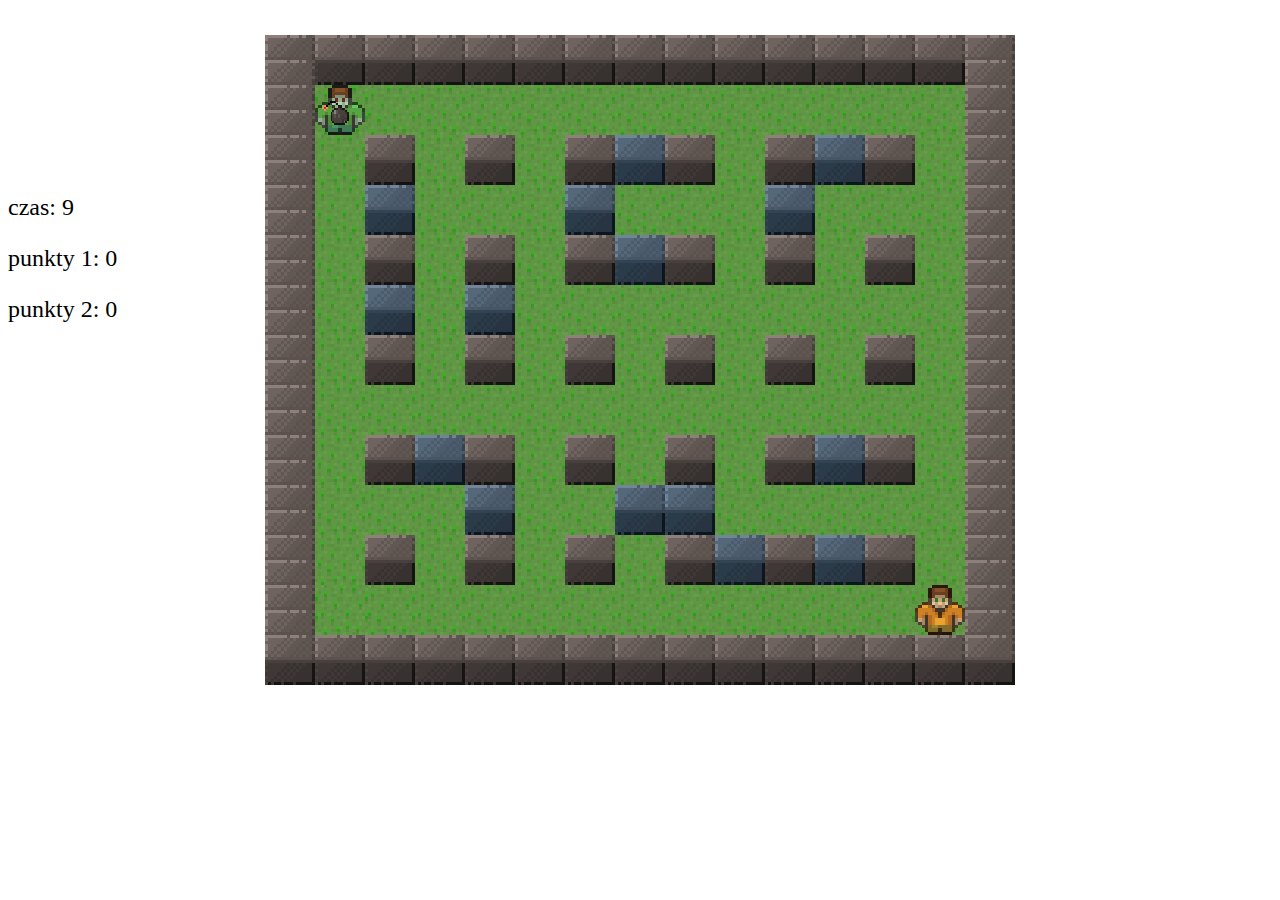
<file: index.html>
<!DOCTYPE html>
<html>
  <head>
  <meta charset="utf-8">
  	<title>DUNGEON CRAWLER</title>
  </head>

  <body><div id="asety">
  <img src="wall.png" id="sciana">
<img src="plansza3.png" id="plansza">
<img src="up.png" id="up">
<img src="down.png" id="down">
<img src="left.png" id="left">
<img src="right.png" id="right">
<img src="up2.png" id="up2">
<img src="down2.png" id="down2">
<img src="left2.png" id="left2">
<img src="right2.png" id="right2">
<img src="bomb1.png" id="bomb1">
<img src="bomb2.png" id="bomb2">
<img src="bomb3.png" id="bomb3">
  </div>
 <p id="dev1"> </p>
 <p id="dev2"> </p>
  <p id="dev3"> </p>
 <p id="dev4"> </p>
 <p id="dev5"> </p>
 <div id="punkty">
 <p id="wynik">czas: 0</p>
 <p id="wynik2">punkty 1: 0</p>
 <p id="wynik3">punkty 2: 0</p>
 </div>
    <canvas id="pole" width="750px" height="650"></canvas>
	
	<div id="kolorki" class="twoj_stary">
	<input type="radio"  name="kolor"> Red <br>
	<input type="radio"  name="kolor"> Green<br>
	<input type="radio"  name="kolor"> Blue<br>
	<input type="radio"  name="kolor"> White<br>
	<input type="radio"  name="kolor"> losowe<br>
	</div>
	<div class="twoj_stary" id="guziory">
	


	
	
</div>
     <style>
	 #dev1{
	 visibility:hidden;
	 }
	 #dev2{
	 visibility:hidden;
	 }
	 #dev3{
	 visibility:hidden;
	 }
	 #dev4{
	 visibility:hidden;
	 }
	  #dev5{
	 visibility:hidden;
	 }
	 .twoj_stary{
	 visibility:hidden;
	 }
	 #asety{
	 position:absolute;
	 top:0;
	 bottom:0;	
	 visibility:hidden;	
	 }
	 #punkty{
	 font-size:24px;
	 
	 
	 }
      #pole {
	  
        position: absolute;
        top: 40%;
        left: 50%;
		transform: translate(-50%, -50%);
      }
	  #guziory{
	  visibility:hidden;
	  position: absolute;
	  top 70%;
	  left: 50%;
	  margin-top:50%;
	  transform: translate(-50%, -50%);
	  
	  
	  
	  }
	  #kolorki{
	  position:absolute;
	  top: 20%;
	  left:15%;
	  }
	  
    
    </style>
  </body>

  <script>
  bomba_osoba=1
  bomba_czas=0
  czas=0
  pkt1=0
  pkt2=0
  pkt1=parseInt(pkt1)
    punkty1=9
  punkty1=parseInt(punkty1)
  kolor_zioma="transparent";
  tylda=0
  str=""
  i=0
  i2=0
  x=650
  y=550
  x2=50
  y2=50
  bx=50
  by=50
  tablica1=[]
  tablica2=[]
  tablica3=[]
  const kolor=document.getElementsByName("kolor");
  
  const ziomek_gora=document.getElementById("up");
  const ziomek_gora2=document.getElementById("down2");
  stroj_zioma2=ziomek_gora2;
    var stroj_zioma=document.getElementById("down");
  
  var can = document.getElementById("pole");
   var ctx = can.getContext("2d");
   var sciana=document.getElementById("sciana");
   var bomba=document.getElementById("bomb1")
   
   function losowe(){
   i=0;
   while(i<20)
	{
   	ran1=Math.floor(Math.random()*(14));
	ran2=Math.floor(Math.random()*(12));
	//PAMIĘTAJ ZEBY ZROBIĆ ZEBY NA OBRZEŻACH TEZ SIE MOGŁO RESPIC
	if(ran1<=1){
	ran1+=2;
	}
	if(ran2<=1){
	ran2+=2;
	}
	if(ran1>=13){
	ran1-=2;
	}
	if(ran2>=11){
	ran2-=2;
	}
	
	ran1=ran1*50;
	ran2=ran2*50;
	if(ran1%100==0 && ran2%100==0){
	ran1+=50;
	
	}
	
	tablica1[i]=ran1;
	tablica2[i]=ran2;
	str+="x:"+tablica1[i]+" i y:"+tablica2[i]+"+";
	i++;
	}
	  }
	losowe();
   
   
	
 
  
  
  
  
document.addEventListener("keyup", function(event) {
    if (event.keyCode === 39) {
	x+=50;
	stroj_zioma=document.getElementById("right");
	dy=0;
	dx=-50;
    }
	if (event.keyCode === 37) {
	x-=50;
	stroj_zioma=document.getElementById("left");
	dy=0;
	dx=50;
    }
	 if (event.keyCode === 38) {
	y-=50;
	stroj_zioma=document.getElementById("up");
	dy=50;
	dx=0;
    }
	 if (event.keyCode === 40) {
	y+=50;
	stroj_zioma=document.getElementById("down");
	dy=-50;
	dx=0;
	    }	
    if (event.keyCode === 68) {
	x2+=50;
	stroj_zioma2=document.getElementById("right2");
	dy2=0;
	dx2=-50;
    }
	if (event.keyCode === 65) {
	x2-=50;
	stroj_zioma2=document.getElementById("left2");
	dy2=0;
	dx2=50;
    }
	 if (event.keyCode === 87) {
	y2-=50;
	stroj_zioma2=document.getElementById("up2");
	dy2=50;
	dx2=0;
    }
	 if (event.keyCode === 83) {
	y2+=50;
	stroj_zioma2=document.getElementById("down2");
	dy2=-50;
	dx2=0;
	 }
});
		
		
		

	function sciany(){
	
ctx.drawImage(sciana,tablica1[0],tablica2[0]);
ctx.drawImage(sciana,tablica1[1],tablica2[1]);
ctx.drawImage(sciana,tablica1[2],tablica2[2]);
ctx.drawImage(sciana,tablica1[3],tablica2[3]);
ctx.drawImage(sciana,tablica1[4],tablica2[4]);
ctx.drawImage(sciana,tablica1[5],tablica2[5]);
ctx.drawImage(sciana,tablica1[6],tablica2[6]);
ctx.drawImage(sciana,tablica1[7],tablica2[7]);
ctx.drawImage(sciana,tablica1[8],tablica2[8]);
ctx.drawImage(sciana,tablica1[9],tablica2[9]);
ctx.drawImage(sciana,tablica1[10],tablica2[10]);
ctx.drawImage(sciana,tablica1[11],tablica2[11]);
ctx.drawImage(sciana,tablica1[12],tablica2[12]);
ctx.drawImage(sciana,tablica1[13],tablica2[13]);
ctx.drawImage(sciana,tablica1[14],tablica2[14]);
ctx.drawImage(sciana,tablica1[15],tablica2[15]);
ctx.drawImage(sciana,tablica1[16],tablica2[16]);
ctx.drawImage(sciana,tablica1[17],tablica2[17]);
ctx.drawImage(sciana,tablica1[18],tablica2[18]);
ctx.drawImage(sciana,tablica1[19],tablica2[19]);
ctx.drawImage(sciana,tablica1[20],tablica2[20]);
ctx.drawImage(sciana,tablica1[21],tablica2[21]);
ctx.drawImage(sciana,tablica1[22],tablica2[22]);
ctx.drawImage(sciana,tablica1[23],tablica2[23]);
ctx.drawImage(sciana,tablica1[24],tablica2[24]);
ctx.drawImage(sciana,tablica1[25],tablica2[25]);
ctx.drawImage(sciana,tablica1[26],tablica2[26]);
ctx.drawImage(sciana,tablica1[27],tablica2[27]);
ctx.drawImage(sciana,tablica1[28],tablica2[28]);
ctx.drawImage(sciana,tablica1[29],tablica2[29]);
}

  function dzialaj_bo_ci_zajebe(){
  
  if(x==tablica1[0] && y==tablica2[0]){

 x+=dx;
 y+=dy;
  }
  if(x==tablica1[1] && y==tablica2[1]){

 x+=dx;
 y+=dy;
  }
  if(x==tablica1[2] && y==tablica2[2]){

 x+=dx;
 y+=dy;
  }
  if(x==tablica1[3] && y==tablica2[3]){

 x+=dx;
 y+=dy;
  }
  if(x==tablica1[4] && y==tablica2[4]){

 x+=dx;
 y+=dy;
  }
  if(x==tablica1[5] && y==tablica2[5]){

 x+=dx;
 y+=dy;
  }
  if(x==tablica1[6] && y==tablica2[6]){

 x+=dx;
 y+=dy;
  }
  if(x==tablica1[7] && y==tablica2[7]){

 x+=dx;
 y+=dy;
  }
  if(x==tablica1[8] && y==tablica2[8]){

 x+=dx;
 y+=dy;
  }
  if(x==tablica1[9] && y==tablica2[9]){

 x+=dx;
 y+=dy;
  }
   if(x==tablica1[10] && y==tablica2[10]){

 x+=dx;
 y+=dy;
  }
  if(x==tablica1[11] && y==tablica2[11]){

 x+=dx;
 y+=dy;
  }
  if(x==tablica1[12] && y==tablica2[12]){

 x+=dx;
 y+=dy;
  }
  if(x==tablica1[13] && y==tablica2[13]){

 x+=dx;
 y+=dy;
  }
  if(x==tablica1[14] && y==tablica2[14]){

 x+=dx;
 y+=dy;
  }
  if(x==tablica1[15] && y==tablica2[15]){

 x+=dx;
 y+=dy;
  }
  if(x==tablica1[16] && y==tablica2[16]){

 x+=dx;
 y+=dy;
  }
  if(x==tablica1[17] && y==tablica2[17]){

 x+=dx;
 y+=dy;
  }
  if(x==tablica1[18] && y==tablica2[18]){

 x+=dx;
 y+=dy;
  }
  if(x==tablica1[19] && y==tablica2[19]){

 x+=dx;
 y+=dy;
  }
    if(x==tablica1[20] && y==tablica2[20]){

 x+=dx;
 y+=dy;
  }
  if(x==tablica1[21] && y==tablica2[21]){

 x+=dx;
 y+=dy;
  }
  if(x==tablica1[22] && y==tablica2[22]){

 x+=dx;
 y+=dy;
  }
  if(x==tablica1[23] && y==tablica2[23]){

 x+=dx;
 y+=dy;
  }
  if(x==tablica1[24] && y==tablica2[24]){

 x+=dx;
 y+=dy;
  }
  if(x==tablica1[25] && y==tablica2[25]){

 x+=dx;
 y+=dy;
  }
  if(x==tablica1[26] && y==tablica2[26]){

 x+=dx;
 y+=dy;
  }
  if(x==tablica1[27] && y==tablica2[27]){

 x+=dx;
 y+=dy;
  }
  if(x==tablica1[28] && y==tablica2[28]){

 x+=dx;
 y+=dy;
  }
  if(x==tablica1[29] && y==tablica2[29]){

 x+=dx;
 y+=dy;
  }
  
  
  }
  function dzialaj_bo_ci_zajebe2(){
  
  if(x2==tablica1[0] && y2==tablica2[0]){

 x2+=dx2;
 y2+=dy2;
  }
  if(x2==tablica1[1] && y2==tablica2[1]){

 x2+=dx2;
 y2+=dy2;
  }
  if(x2==tablica1[2] && y2==tablica2[2]){

 x2+=dx2;
 y2+=dy2;
  }
  if(x2==tablica1[3] && y2==tablica2[3]){

 x2+=dx2;
 y2+=dy2;
  }
  if(x2==tablica1[4] && y2==tablica2[4]){

 x2+=dx2;
 y2+=dy2;
  }
  if(x2==tablica1[5] && y2==tablica2[5]){

 x2+=dx2;
 y2+=dy2;
  }
  if(x2==tablica1[6] && y2==tablica2[6]){

 x2+=dx2;
 y2+=dy2;
  }
  if(x2==tablica1[7] && y2==tablica2[7]){

 x2+=dx2;
 y2+=dy2;
  }
  if(x2==tablica1[8] && y2==tablica2[8]){

 x2+=dx2;
 y2+=dy2;
  }
  if(x2==tablica1[9] && y2==tablica2[9]){

 x2+=dx2;
 y2+=dy2;
  }
  if(x2==tablica1[10] && y2==tablica2[10]){

 x2+=dx2;
 y2+=dy2;
  }
  if(x2==tablica1[11] && y2==tablica2[11]){

 x2+=dx2;
 y2+=dy2;
  }
  if(x2==tablica1[12] && y2==tablica2[12]){

 x2+=dx2;
 y2+=dy2;
  }
  if(x2==tablica1[13] && y2==tablica2[13]){

 x2+=dx2;
 y2+=dy2;
  }
  if(x2==tablica1[14] && y2==tablica2[14]){

 x2+=dx2;
 y2+=dy2;
  }
  if(x2==tablica1[15] && y2==tablica2[15]){

 x2+=dx2;
 y2+=dy2;
  }
  if(x2==tablica1[16] && y2==tablica2[16]){

 x2+=dx2;
 y2+=dy2;
  }
  if(x2==tablica1[17] && y2==tablica2[17]){

 x2+=dx2;
 y2+=dy2;
  }
  if(x2==tablica1[18] && y2==tablica2[18]){

 x2+=dx2;
 y2+=dy2;
  }
  if(x2==tablica1[19] && y2==tablica2[19]){

 x2+=dx2;
 y2+=dy2;
  }
  if(x2==tablica1[20] && y2==tablica2[20]){

 x2+=dx2;
 y2+=dy2;
  }
  if(x2==tablica1[21] && y2==tablica2[21]){

 x2+=dx2;
 y2+=dy2;
  }
  if(x2==tablica1[22] && y2==tablica2[22]){

 x2+=dx2;
 y2+=dy2;
  }
  if(x2==tablica1[23] && y2==tablica2[23]){

 x2+=dx2;
 y2+=dy2;
  }
  if(x2==tablica1[24] && y2==tablica2[24]){

 x2+=dx2;
 y2+=dy2;
  }
  if(x2==tablica1[25] && y2==tablica2[25]){

 x2+=dx2;
 y2+=dy2;
  }
  if(x2==tablica1[26] && y2==tablica2[26]){

 x2+=dx2;
 y2+=dy2;
  }
  if(x2==tablica1[27] && y2==tablica2[27]){

 x2+=dx2;
 y2+=dy2;
  }
  if(x2==tablica1[28] && y2==tablica2[28]){

 x2+=dx2;
 y2+=dy2;
  }
  if(x2==tablica1[29] && y2==tablica2[29]){

 x2+=dx2;
 y2+=dy2;
  }
  
  
  }
  function dwa(){
   
   
	if(x2<=0){
   x2+=50;
   }
    if(y2<=0){
   y2+=50;
   }
   if(x2>=700){
   x2+=-50;
   }
    if(y2>=600){
   y2+=-50;
   }
 
   if(x2%100==0 && y2%100==0){
  x2+=dx2;
  y2+=dy2;
}   
    ctx.drawImage(stroj_zioma2,x2,y2,50,50)
   
   }

  

	

document.addEventListener("keyup", function(event) {
    if (event.keyCode === 192) {
		if(tylda==0){
document.getElementById("dev1").style="visibility:visible;"
document.getElementById("dev2").style="visibility:visible;"
document.getElementById("dev3").style="visibility:visible;"
document.getElementById("dev4").style="visibility:visible;"
document.getElementById("dev5").style="visibility:visible;"
tylda++    }
	
else{
document.getElementById("dev1").style="visibility:hidden;"
document.getElementById("dev2").style="visibility:hidden;"
document.getElementById("dev3").style="visibility:hidden;"
document.getElementById("dev4").style="visibility:hidden;"
document.getElementById("dev5").style="visibility:hidden;"


tylda--
}
	
	
	
	}
});
	 
      

   function main(){
  
   
   window.setInterval(function onTick() {
document.getElementById("dev1").innerHTML="x: "+x;
document.getElementById("dev2").innerHTML="y: "+y;
document.getElementById("dev3").innerHTML="x2: "+x2;
document.getElementById("dev4").innerHTML="y2: "+y2;
document.getElementById("dev5").innerHTML="czas: "+bomba_czas;


    img=document.getElementById("plansza");
   ctx.drawImage(img,0,0);
    
   if(x<=0){
   x+=50;
   }
    if(y<=0){
   y+=50;
   }
   if(x>=700){
   x+=-50;
   }
    if(y>=600){
   y+=-50;
   }
 
   if(x%100==0 && y%100==0){
  x+=dx;
  y+=dy;
}   
sciany();
dzialaj_bo_ci_zajebe();
dzialaj_bo_ci_zajebe2();

 if(bomba_osoba %2==0){
 bx=x
 by=y
 }
 else{
 bx=x2
 by=y2
  }
  dwa();
   ctx.drawImage(stroj_zioma,x,y,50,50)
 ctx.drawImage(bomba,bx,by) 


 
 
 
bomba_czas++;
if (bomba_czas==200){
bomba=document.getElementById("bomb2")
} 
if (bomba_czas==400){
bomba=document.getElementById("bomb3")
} 
  if(bomba_czas>=600){
  bomba_osoba=Math.floor(Math.random()*2)+1
  bomba_czas=0;
  x=650
  y=550
  x2=50
  y2=50
  losowe();
  bomba=document.getElementById("bomb1")
  if(bomba_osoba%2==0){
  
  pkt1++
  document.getElementById("wynik2").innerHTML="punkty 1: "+pkt1;
  
  }
  else{

 pkt2++
document.getElementById("wynik3").innerHTML="punkty 2: "+pkt2;  
  }
  }
  if(x2==x && y2==y){
  
  czas++;

  }
 if(x2==x && y2==y && czas>=30){
 bomba_osoba++
 bomba_czas=0
 czas=20
 bomba=document.getElementById("bomb1")
 

 }
 if(x2!=x || y2!=y)
 {
 czas=0;
   }
   if(bomba_czas==0){
 punkty1=10;
 }
 document.getElementById("wynik").innerHTML="czas: "+punkty1;  
  } ,10)
   
  }
  window.setInterval(function onTick() {
  punkty1=punkty1-1;
   }
  ,1000)
  
  
    main();
	
    
   
   
  </script>
</html>
</file>
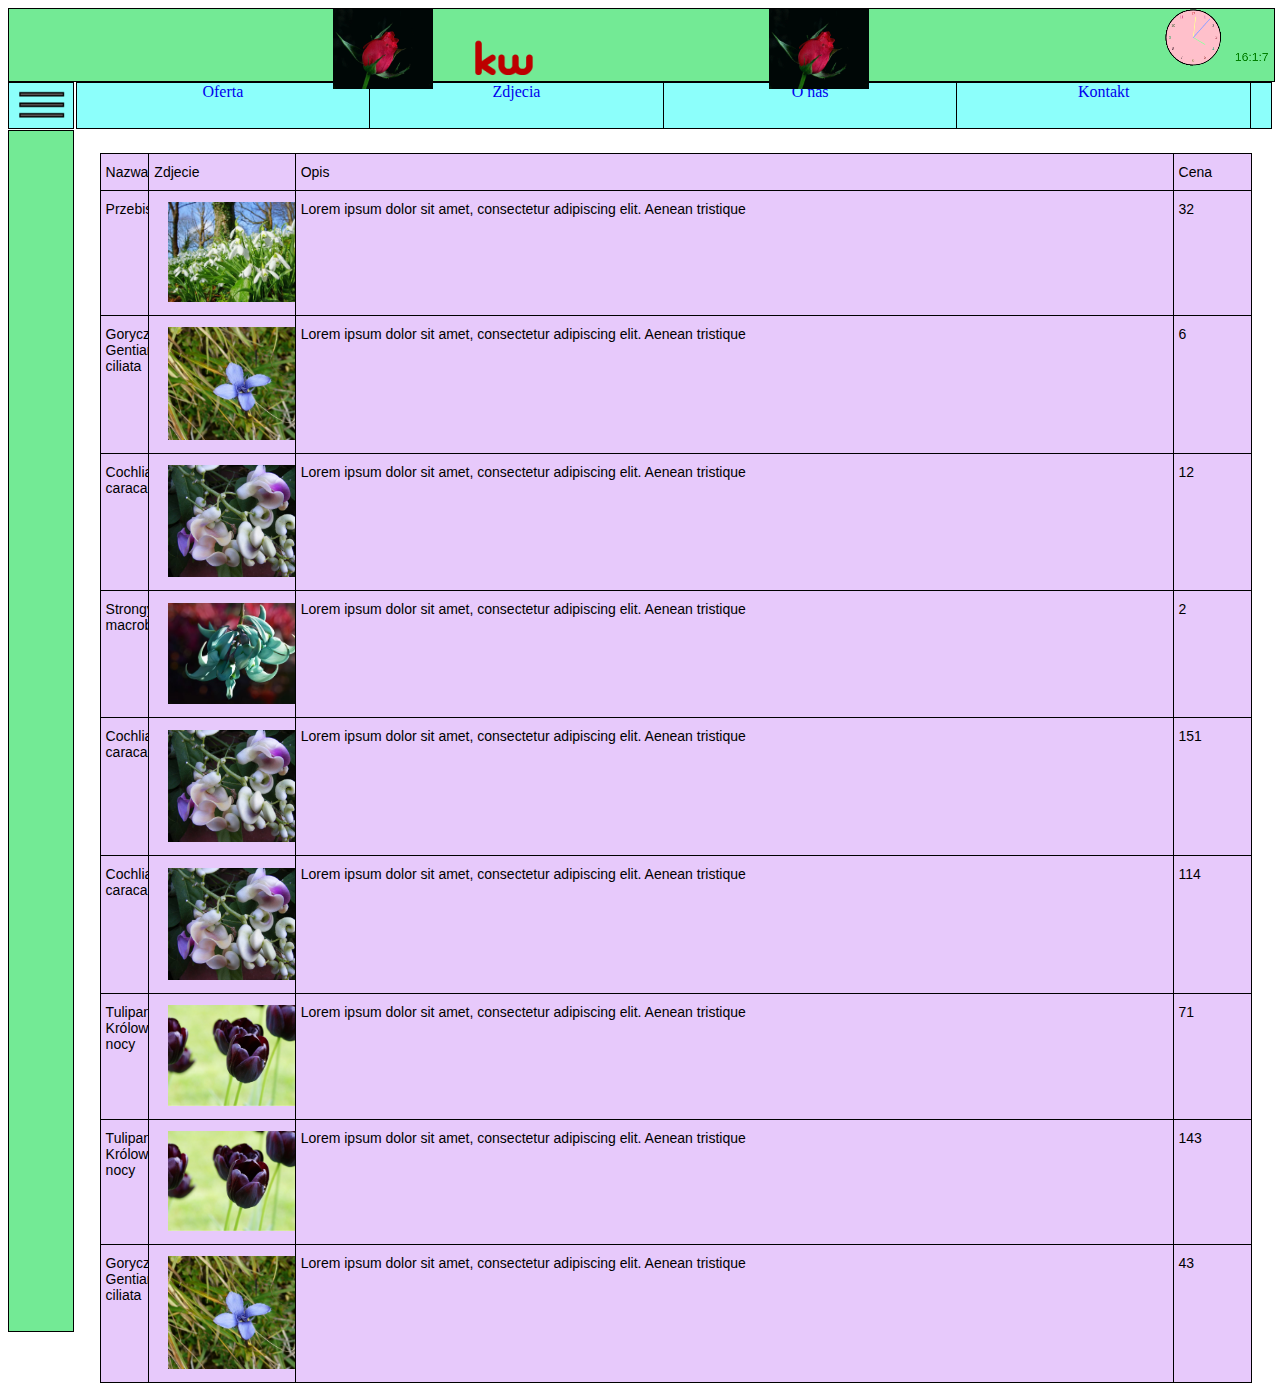
<file: kwiaciarnia/index.html>
<!DOCTYPE html>
<html>
    <head>
        <meta charset="utf-8">
        <title>
            Kwiaciarna dawidex</title>
        <link rel="stylesheet" href="style.css">
        <body>
            <div id="banner"><div id="w_bannerze"><img src="flower.gif" width="100vh"><img id="srodkowy" src="LOGO.gif" width="500vh" ><img src="flower.gif" width="100vh"></div></div>


            <nav id="lista_rozwijana">
                <a href="#" onclick="modyfikuj()">
                    <img src="menu.png" width="50px"></img>
            </a>
            <div id="podstrony">
              <a href="index.html">  <div>
                   Oferta
                </div></a>
                <a href="gallery.html">  <div>
                    Zdjecia
                </div></a>
                <a href="about.html"> <div>
                   O nas
                </div></a>
                <a href="kontakt.html">
                    <div id="brak">Kontakt</div>
                </a>
            </div>
 
   
</nav>
<aside></aside>

<main>

<table class="tg" style="table-layout: fixed;width: 100%;">
    <colgroup>
        <col style="width: 5%">
        <col style="width: 15%">
        <col style="width: 90%">
        <col style="width: 8%">
    </colgroup>
    <thead>
        <tr>
            <th class="tg-0pky">Nazwa</th>
            <th class="tg-0lax">Zdjecie</th>
            <th class="tg-0lax">Opis</th>
            <th class="tg-0lax">Cena</th>
        </tr>
    </thead>
    <tbody>
        <tr>
            <td class="tg-0lax" name="tu_nazwa"></td>
            <td class="tg-0lax" name="tu_zdj"></td>
            <td class="tg-0lax">Lorem ipsum dolor sit amet, consectetur adipiscing elit. Aenean tristique</td>
            <td class="tg-0lax" name="tu_x"></td>
        </tr>
        <tr>
            <td class="tg-0lax" name="tu_nazwa"></td>
            <td class="tg-0lax" name="tu_zdj"></td>
            <td class="tg-0lax">Lorem ipsum dolor sit amet, consectetur adipiscing elit. Aenean tristique</td>
            <td class="tg-0lax" name="tu_x"></td>
        </tr>
        <tr>
            <td class="tg-0lax" name="tu_nazwa"></td>
            <td class="tg-0lax" name="tu_zdj"></td>
            <td class="tg-0lax">Lorem ipsum dolor sit amet, consectetur adipiscing elit. Aenean tristique</td>
            <td class="tg-0lax" name="tu_x"></td>
        </tr>
        <tr>
            <td class="tg-0lax" name="tu_nazwa"></td>
            <td class="tg-0lax" name="tu_zdj"></td>
            <td class="tg-0lax">Lorem ipsum dolor sit amet, consectetur adipiscing elit. Aenean tristique</td>
            <td class="tg-0lax" name="tu_x"></td>
        </tr>
        <tr>
            <td class="tg-0lax" name="tu_nazwa"></td>
            <td class="tg-0lax" name="tu_zdj"></td>
            <td class="tg-0lax">Lorem ipsum dolor sit amet, consectetur adipiscing elit. Aenean tristique</td>
            <td class="tg-0lax" name="tu_x"></td>
        </tr>
        <tr>
            <td class="tg-0lax" name="tu_nazwa"></td>
            <td class="tg-0lax" name="tu_zdj"></td>
            <td class="tg-0lax">Lorem ipsum dolor sit amet, consectetur adipiscing elit. Aenean tristique</td>
            <td class="tg-0lax" name="tu_x"></td>
        </tr>
        <tr>
            <td class="tg-0lax" name="tu_nazwa"></td>
            <td class="tg-0lax" name="tu_zdj"></td>
            <td class="tg-0lax">Lorem ipsum dolor sit amet, consectetur adipiscing elit. Aenean tristique</td>
            <td class="tg-0lax" name="tu_x"></td>
        </tr>
        <tr>
            <td class="tg-0lax" name="tu_nazwa"></td>
            <td class="tg-0lax" name="tu_zdj"></td>
            <td class="tg-0lax">Lorem ipsum dolor sit amet, consectetur adipiscing elit. Aenean tristique</td>
            <td class="tg-0lax" name="tu_x"></td>
        </tr>
        <tr>
            <td class="tg-0lax" name="tu_nazwa"></td>
            <td class="tg-0lax" name="tu_zdj"></td>
            <td class="tg-0lax">Lorem ipsum dolor sit amet, consectetur adipiscing elit. Aenean tristique</td>
            <td class="tg-0lax" name="tu_x"></td>
        </tr>
    </tbody>
</table>
</main>
<script>

x = 0
lista = document.querySelector("#podstrony")
tabela = document.querySelector("main")
aside = document.querySelector("aside")
ostatni = document.getElementsByName("tu_x")
obrazek = document.getElementsByName("tu_zdj")
nazwa = document.getElementsByName("tu_nazwa")
var img = [];

nazwy_kwiatow = [
    "Tęczowa róża",
    "Tulipan Królowa nocy",
    "Storczyk Phalaenopsis bellina",
    "Goryczuszka Gentianella ciliata",
    "Strongylodon macrobotrys",
    "Cochliasanthus caracalla",
    "Sarcodes sanguinea",
    "Dereń kwiecisty",
    "Przebiśnieg"
]
tabela.style="border:0px;"

for (let index = 0; index < 9; index++) {
    x = Math.floor(Math.random() * 9)

    nazwa[index].innerHTML = nazwy_kwiatow[x]
    img[index] = document.createElement("img")
    img[index].src = x + ".jpg"
    img[index].width = 150
    obrazek[index].appendChild(img[index]);

    
}




aside.style="height:1200px"
window.setInterval(function wycena() {

    for (let i = 0; i < ostatni.length; i++) {

        ostatni[i].innerHTML = Math.round((x + i + 1) * Math.random() * 25)

    }}, 300)
    </script>

    <script src="zegarek.js"></script>
    <script src="modyfikuj.js"></script>


</body>
</html>
</file>
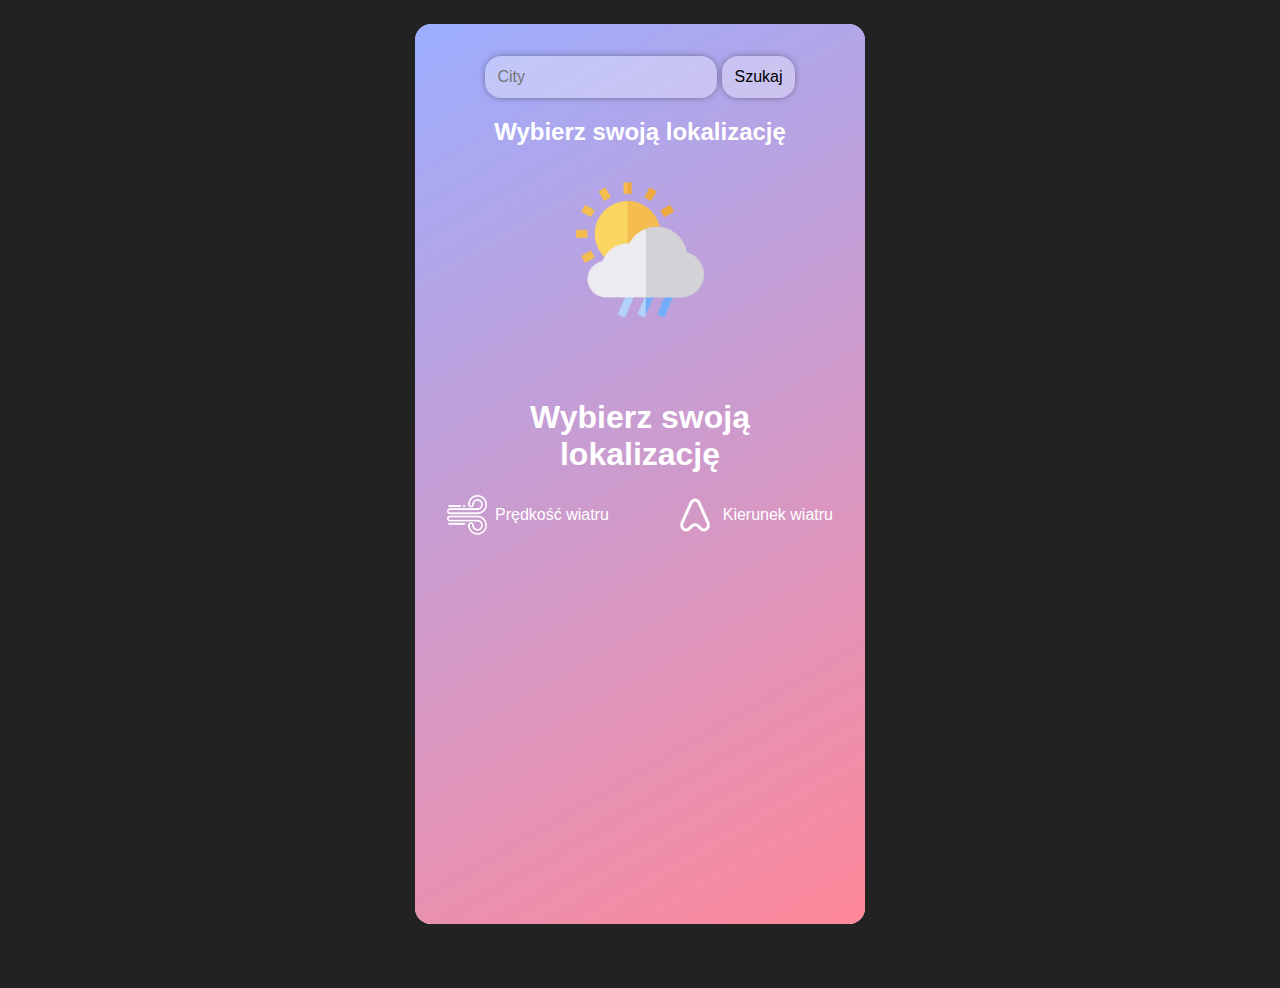
<file: weatherapp/index.html>
<!DOCTYPE html>
<html lang="en">
<head>
    
    <meta charset="UTF-8">
    <meta name="viewport" content="width=device-width, initial-scale=1.0">
    <link rel="stylesheet" href="style.css">
    <link rel="htaccess" href="access.htaccess">
    <title>Pogoda</title>
</head>
<body>
    <div id="white">
        <div id="colorBackground">
        </div>
            <div id="colorBackground1">
            </div>
                <div id="colorBackground2_4">
                </div>
                    <div id="colorBackground5_8">
                    </div>
                            <content>
                                <input type="text" placeholder="City" id="city">
                                <input type="submit" value="Szukaj" id="search-button">
                                <div id="weather">
                                    <main>
                                        <h2 id="city_name">Wybierz swoją lokalizację</h2>
                                        <img src="images/drizzle.png" id="weather_icon">
                                        <h4 id="ShortPhrase"></h4>
                                        <h1 id="temp">Wybierz swoją lokalizację</h2>
                                    </main>
                                    <div id="details">
                                        <div class="col">
                                            <img src="images/wind.png" id="icon">
                                            <div>
                                                <p id="wind"></p>
                                                <p>Prędkość wiatru</p>
                                            </div>
                                            
                                        </div>
                                        <div class="col">
                                            <img src="images/direction1.png" id="direction_icon">
                                            <div>
                                                <p id="direction"></p>
                                                <p>Kierunek wiatru</p>
                                            </div>
                                        </div>
                                    </div>
                                </div>
                            </content>
                        
                    
                
            
        
    </div>
    <script>
        const city = document.querySelector("#city");
        const search = document.querySelector("#search-button");
        const apiKey = "pfhqdX6BTkR9c4KZC0iex31OtkKJMt1S";
        const searchUrl = "http://dataservice.accuweather.com/locations/v1/cities/search";
        const weatherApi = "http://dataservice.accuweather.com/forecasts/v1/daily/1day/";
        
        const temp = document.querySelector("#temp")
        const city_name = document.querySelector("#city_name");
        const wind = document.querySelector("#wind")
        const direction = document.querySelector("#direction");
        const direction_icon = document.querySelector("#direction_icon");
        const content = document.querySelector('content');
        const colorBackground = document.querySelector("#colorBackground");
        


// // USTAWIENIE KOLORU GRADIENTU
        const colorBackground5_8 = document.querySelector("#colorBackground5_8")
        const colorBackground2_4 = document.querySelector("#colorBackground2_4")

        var kolorPoczatkowy = "#4466ff88";
        var kolorKoncowy = "#f89";

        function ustawKoloryTla() {
            colorBackground.style.setProperty('--kolor-poczatkowy', kolorPoczatkowy);
            colorBackground.style.setProperty('--kolor-koncowy', kolorKoncowy);
        }
        ustawKoloryTla();

// SEARCH URL
        search.addEventListener("click", async () => {
            const url = `${searchUrl}?apikey=${apiKey}&q=${city.value}&language=pl-pl`;
            const response = await fetch(url);
            const data = await response.json();
            console.log(data);
            console.log(data[0].EnglishName);
            var searched_city = data[0].EnglishName;
            city_name.innerHTML=searched_city;
            await pogoda(data);
        })

// WEATHER API
        async function pogoda(dane) {
            const url = `${weatherApi}${dane[0].Key}?apikey=${apiKey}&language=pl-pl&details=true&metric=true`
            const response = await fetch(url);
            const data = await response.json();
            let shortPhrase = document.querySelector("#ShortPhrase");
            let icon = document.querySelector("#weather_icon")


            console.log(data.DailyForecasts[0]);
            console.log(data.DailyForecasts[0].Day.Icon);
            // console.log(data.DailyForecasts[0].Day.Wind.Direction.Localized);

// USTAWIENIE GŁÓWNEJ IKONY POGODY
            let lastBG = "colorBackground";
            switch(data.DailyForecasts[0].Day.Icon){
                case 1: {
                    icon.src='images/clear.png';
                    // content.style.backgroundColor='#fc7f03aa';
                    // content.style.backgroundImage="linear-gradient(150deg, #fcc203aa,#fc7f03aa)";
                }break;
                case 2: case 3: case 4: {
                    icon.src='images/partly-cloudy.png';
                    // content.style.backgroundColor='#fcc203aa';
                    // content.style.background="linear-gradient(150deg, #44ff8444, #239492ee)";
                    colorBackground2_4.style.animation="visibility 1s linear alternate forwards";
                    colorBackground5_8.style.animation="vanish 1s linear";
                    // colorBackground5_8.classList.add("vanish");
                    setTimeout(function(){
                        kolorPoczatkowy = "#44ff8444";
                        kolorKoncowy = "#239492ee";
                        ustawKoloryTla();
                        colorBackground5_8.classList.remove("vanish");
                    },1500);
                }break;
                case 5: case 6: case 7: case 8:  {
                    icon.src='images/cloud.png';

                    colorBackground5_8.style.animation="visibility 1s linear alternate forwards";
                    colorBackground2_4.style.animation="vanish 1s linear";
                    // colorBackground2_4.classList.add("vanish");
                    setTimeout(function(){
                        kolorPoczatkowy = "#17ccc9";
                        kolorKoncowy = "#759296";
                        ustawKoloryTla();
                        colorBackground2_4.classList.remove("vanish");
                    },1500);
                    
                }break;
                case 12: {
                    icon.src='images/light-rain.png';

                }break;
                case 18: {
                    icon.src='images/rain.png';

                }break;
            }


// WYPISANIE WARTOŚCI POGODY
            // content.style.animationDirection="reverse";
            // content.style.animation="visibility 1s linear alternate backwards";
            content.classList.add("vanish");
            
            temp.innerHTML=data.DailyForecasts[0].Temperature.Maximum.Value+" °C";
            wind.innerHTML=data.DailyForecasts[0].Day.Wind.Speed.Value+" km/h";
            direction_icon.style.rotate=data.DailyForecasts[0].Day.Wind.Direction.Degrees+180+`deg`;
            direction.innerHTML=data.DailyForecasts[0].Day.Wind.Direction.Localized;
            // direction.style=`rotate: data.DailyForecasts[0].Day.Wind.Direction.Degrees.Value deg`;
            shortPhrase.innerHTML=data.DailyForecasts[0].Day.ShortPhrase;
            console.log(data);

            
            setTimeout(function(){
                content.classList.remove("vanish")
            },1);
        }
        
    </script>
</body>
</html>
</file>
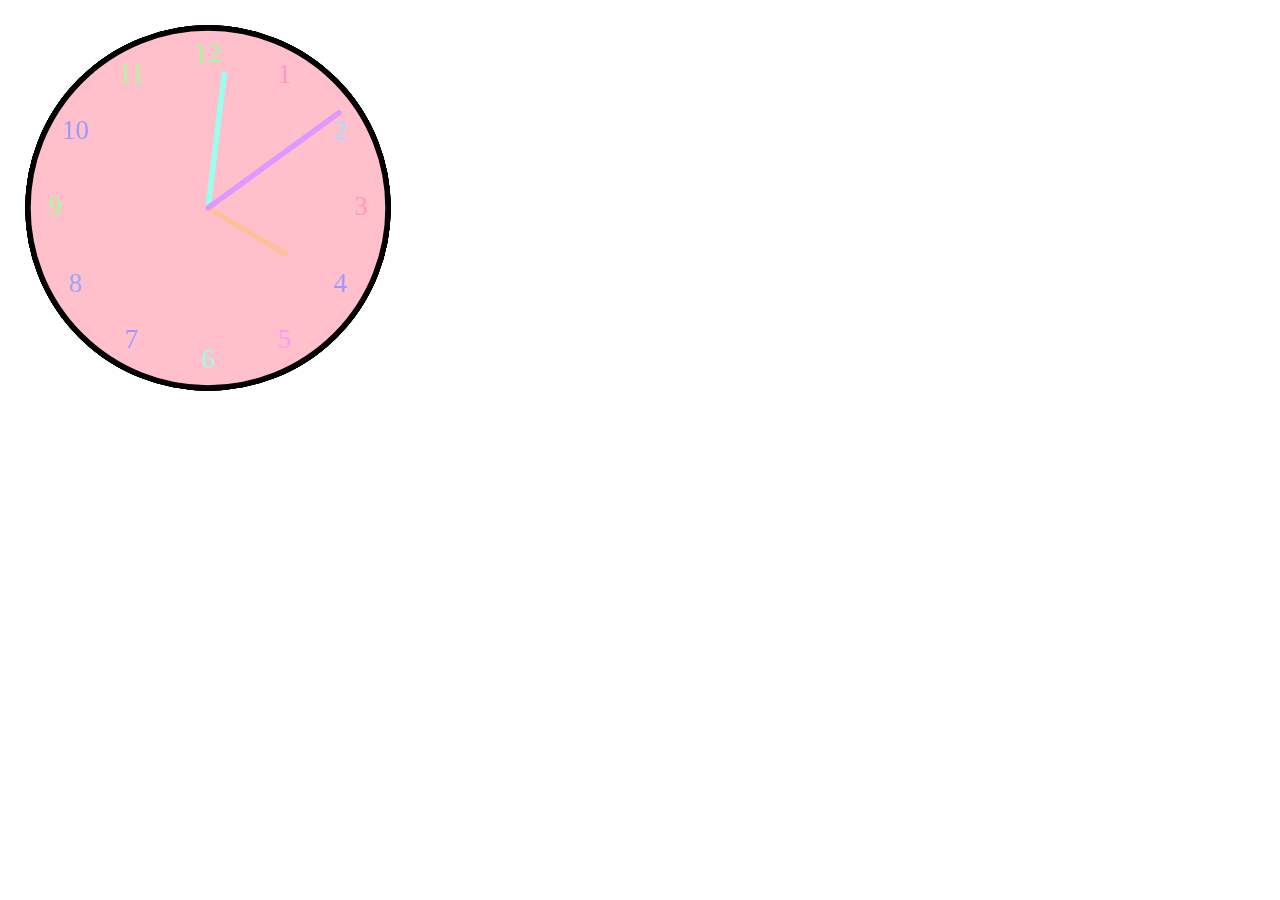
<file: new.html>
<html>
				<head>
          <meta charset="utf-8">
								</head>
								
				<body>
						

<script>
// dzialaj
var zegarek = document.createElement('canvas');
zegarek.id="zegar";
zegarek.width=400;
zegarek.height=400;
zegarek.style="background-color:transparent";
document.body.appendChild(zegarek);


var canvas = document.getElementById("zegar");
var ctx = canvas.getContext("2d");
var r = canvas.height / 2;
ctx.translate(r, r);
r = r * 0.90
start();


function start() {
  podstawa(ctx, r);
  numery(ctx, r);
  czas(ctx, r);
}
function podstawa(ctx, r) {
  ctx.beginPath();
  ctx.arc(0, 0, r, 0, 2 * Math.PI);
  ctx.fillStyle = 'pink';
  ctx.fill();

  
  ctx.lineWidth = r*0.03;
  ctx.stroke();

  
}
function rysuj(ctx, pos, length, width) {
  ctx.beginPath();
  ctx.fillStyle="green"
  ctx.lineCap = "round";
  ctx.moveTo(0,0);
  ctx.rotate(pos);
  ctx.lineTo(0, -length);
  ctx.stroke();
  ctx.rotate(-pos);
}
function numery(ctx, r) {
  var ang;
  var num;
  ctx.fillStyle="red"
  ctx.font = r * 0.15 + "px Comic Sans MS";
  ctx.textBaseline = "middle";
  ctx.textAlign = "center";
  for(num = 1; num < 13; num++){
    ctx.fillStyle = 'hsl('+360*Math.random()+','+"100%,"+"80%)";
    ang = num * Math.PI / 6;
    ctx.rotate(ang);
    ctx.translate(0, -r * 0.85);
    ctx.rotate(-ang);
    ctx.fillText(num.toString(), 0, 0);
    ctx.rotate(ang);
    ctx.translate(0, r * 0.85);
    ctx.rotate(-ang);
  

  }
  ctx.fillStyle="black "

}
function czas(ctx, r){
  var now = new Date();
  var h = now.getHours();
  var min = now.getMinutes();
  var sek = now.getSeconds();

  h = h%12;
  h = (h*Math.PI/6)+(min*Math.PI/(6*60))+(sek*Math.PI/(360*60));
  ctx.strokeStyle='hsl('+360*Math.random()+','+"100%,"+"80%)";
  rysuj(ctx, h, r*0.5, r*0.07);
  ctx.strokeStyle='hsl('+360*Math.random()+','+"100%,"+"80%)";
  min = (min*Math.PI/30)+(sek*Math.PI/(30*60));
  rysuj(ctx, min, r*0.75, r*0.04);
  ctx.strokeStyle='hsl('+360*Math.random()+','+"100%,"+"80%)";
  sek = (sek*Math.PI/30);
  rysuj(ctx, sek, r*0.9, r*0.02);
  ctx.strokeStyle="black"
}




setInterval(start, 100);
</script>

</body>
</html>
</body>
</html>
</file>
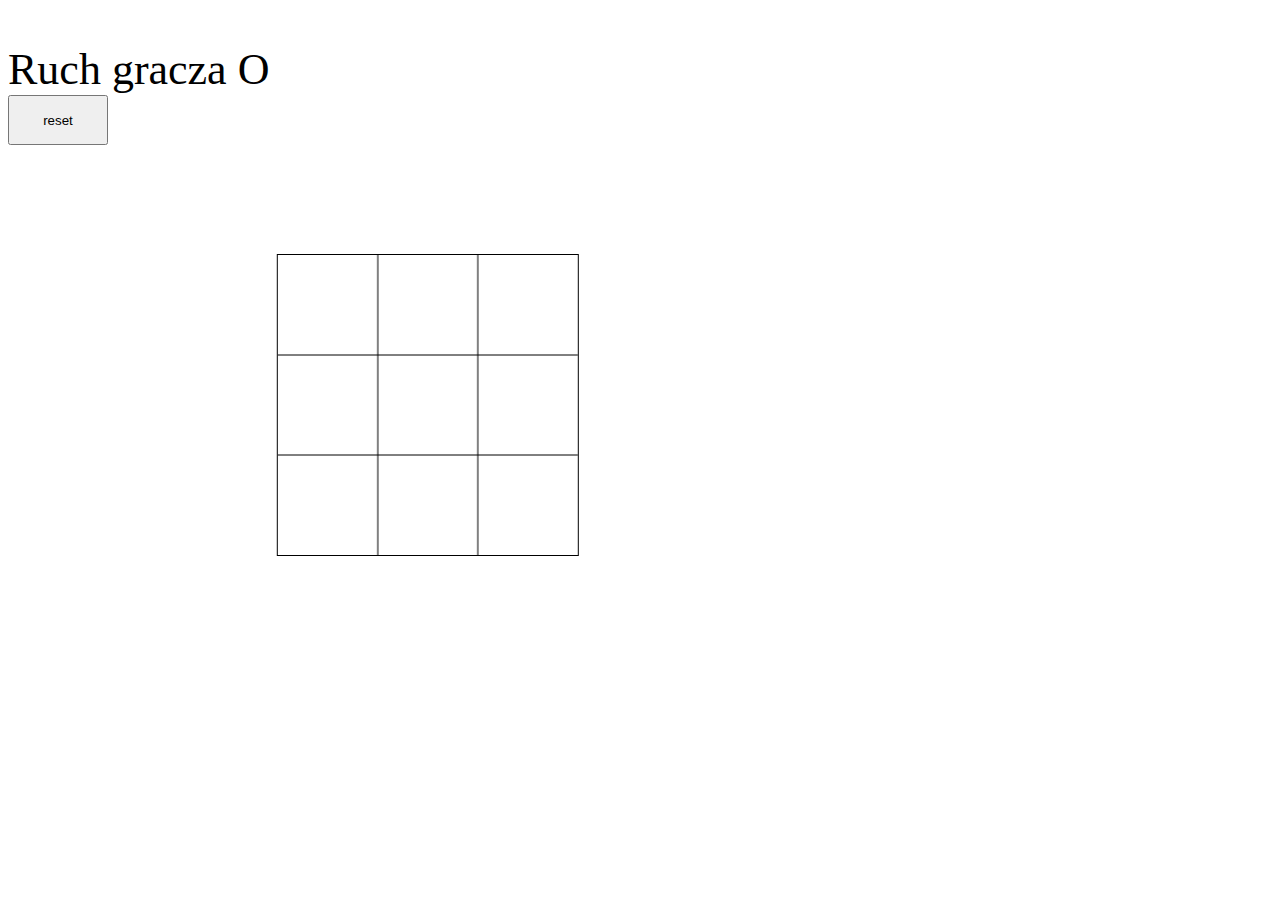
<file: ticktacktoe.html>
<!DOCTYPE html>
<html>
  <head>
  <meta charset="utf-8">
  	<title>Kółko i krzyżyk</title>
    <style>
	 #dev{
     position: absolute;
    
     visibility: hidden;}

   
     #gracz{
	   font-size: 44px;
	    }
	 
	 #pole{
	 border: 1px solid black;
	  padding:-1px;
     
           position: absolute;
           top: 45%;
           left: 24%;
           right: 20%;
       transform: translate(-10%, -50%);
	 }

         #pole {
       margin-bottom:-3px;
         }
       #guziory{
       visibility:hidden;
       position: absolute;
       top: 70%;
       left: 40%;
       margin-top:50%;
       transform: translate(-50%, -50%);
       
       
       
       }

input{
  height: 50px;
     width: 100px;
}



       #kolorki{
       position:absolute;
       top: 20%;
       left:10%;
       }
       
       
       </style>
  </head>
  <div id="dev"></div><br>
  <body><div id="dupa">
    <canvas id="pole" width="300px" height="300px"> </canvas><br>
   
    <div id="gracz"></div>
    <input type="button" value="reset" onClick="document.location.reload(true)">
	</div>


 
	
	 </body>

  <script>
       var can = document.getElementById("pole")
   var ctx = can.getContext("2d");
  				i=0
          var tablica=
        [ ["", "",""],
          ["", "",""],
          ["", "",""] ];
         tablica2=
        [["X","X","X"],
         ["X","X","O"],
         ["X","X","O"]]
      var wygrana1=["X","X","X"];
      var wygrana2=["O","O","O"];





      
  
    move=0
 
         bestScore=-100 
         rysowanie=1
    koniec=0	
ruch_gracza=Math.floor(Math.random()*2)
if(ruch_gracza==1){
  document.getElementById("gracz").innerHTML="Ruch gracza O"


}
else{
  document.getElementById("gracz").innerHTML="Ruch gracza X"
}

pi=100
 
  x=0
  y=0
  px=50
  py=50
    kolor="black"
	wybor = document.getElementsByName("kolor")
	losuj = document.getElementById("losuj")	
  
 function clear(){
  ctx.clearRect(0, 0, can.width, can.height);
ctx.beginPath()
ctx.moveTo(100,300)
ctx.lineTo(100,0)
ctx.moveTo(200,300)
ctx.lineTo(200,0)
ctx.moveTo(0,100)
ctx.lineTo(300,100)
ctx.moveTo(0,200)
ctx.lineTo(300,200)
ctx.stroke()
ctx.closePath()
 }
 clear()
 function draw(){
      for(i=0;i<3;i++){
    for(j=0;j<3;j++){
      i2=i
      j2=j
      
      i2=i2*100
      j2=j2*100
      i2=i2+50
      j2=j2+50
    if(tablica[i][j]=="X"){
      
      ctx.beginPath()
       
       ctx.moveTo(j2-40, i2-40);
       ctx.lineTo(j2+40, i2+40)
       ctx.moveTo(j2+40, i2-40);
       ctx.lineTo(j2-40, i2+40)
       
     
       ctx.stroke();
       ctx.closePath();
     }
    if(tablica[i][j]=="O"){
      ctx.beginPath()
		    ctx.arc(j2,i2,45,0,2*Math.PI);
		    ctx.stroke()
		    ctx.closePath()
    }
    }
  }
}
function getCursorPosition(canvas, event) {
  const rect = canvas.getBoundingClientRect()
    var px = event.clientX - rect.left
    var py = event.clientY - rect.top
      var ctx = canvas.getContext("2d");
   px=Math.round(px)
   py=Math.round(py)
  
    while(px%pi!=0){
    px++
    }
    while(py%pi!=0){
    py++
    }
   x=px
   y=py
x2=x-50
y2=y-50
pktx=(x/100)-1
pkty=(y/100)-1
ctx.fillStyle = kolor;

      
	
}
const canvas2 = document.querySelector('canvas')
canvas2.addEventListener('mousedown', function(e) {
    getCursorPosition(canvas2, e)
  
    
    

    
       if(tablica[pkty][pktx]=="")
    {
      
      
  if(ruch_gracza==0 && rysowanie==1){
    document.getElementById("gracz").innerHTML="Tura gracza O"
    tablica[pkty][pktx]="X"
 }
if(ruch_gracza==1 && rysowanie==1){
  //najlepszyRuch()
  tablica[pkty][pktx]="O"
   document.getElementById("gracz").innerHTML="Tura gracza X"

     
}   
clear();
draw();
		 if(ruch_gracza==1){
       ruch_gracza=0
     }
     else{
       ruch_gracza=1
      }
   var ileX= find("X",tablica)
   var ileO= find("O",tablica)
   suma=ileX.length+ileO.length
  if(suma==9){
    koniec=3
  }




		    }
       
		    
		    }
		    
   
)
canvas2.addEventListener('mouseup', function(e){
wygranacheck();
document.getElementById("dev").innerHTML=tablica

})

function wygranacheck(){
  tab=tablica;
            wyg1=wygrana1;
            wyg2=wygrana2;
           
            tab=JSON.stringify(tab);
            wyg1=JSON.stringify(wyg1);
            wyg2=JSON.stringify(wyg2);
          
           
           var win1 = tab.indexOf(wyg1);
               win2 = tab.indexOf(wyg2);
           
           if(win1!=-1){
              
              koniec=1
           }  
           if(win2!=-1){
              
              koniec=2
           }  
          poprzecznie()
           


}

function poprzecznie(){
  mecz=0
  mecz2=0
  for(j4=0;j4<3;j4++){
  for(i4=0;i4<3;i4++){
  
  if(tablica[i4][j4]=='X'){
  mecz++
  }
  if(tablica[i4][j4]=='O'){
    mecz2++
  }
   if(mecz==3){
   koniec=1
  }
  if(mecz2==3){
    koniec=2
  }
   }
    mecz=0
    mecz2=0
  }
      if(tablica[0][0]=="X" && tablica[1][1]=="X" && tablica[2][2]=="X"){
     
      koniec=1
      } 
       if(tablica[0][2]=="X" && tablica[1][1]=="X" && tablica[2][0]=="X"){
     
     koniec=1
    }



      if(tablica[0][0]=="O" && tablica[1][1]=="O" && tablica[2][2]=="O"){
      
      koniec=2
      }
    
     if(tablica[0][2]=="O" && tablica[1][1]=="O" && tablica[2][0]=="O"){
     
     koniec=2
     }
    }
   
   
   window.setInterval(function czy_koniec(){
  if(koniec==1){
  koniec=0
  rysowanie=0
  
  document.getElementById("gracz").innerHTML="Wygrał Gracz X"
    }
    if(koniec==2){
  koniec=0
  rysowanie=0
  document.getElementById("gracz").innerHTML="Wygrał Gracz O"
    }
    if(koniec==3){
      koniec=0
      rysowanie=0
      document.getElementById("gracz").innerHTML="Remis"
    }
  },10)


  function najlepszyRuch(){

      for(let i=0; i<3; i++){
          for(let j=0; j<3; j++){

            if(tablica[i][j] == "" && ruch_gracza==0){ 
              tablica[i][j] = "O";
             // let score = minimax(tablica);
            
              if(score > bestScore){
                bestScore = score;
                move ={i,j};
              }
            }
          }
      }
tablica[move.i][move.j]="O"



  }
  function minimax(tablica){
    return 1;
  }









  function find(needle, haystack) {
 
   var results=[];
   dlugosc=3
   var o=0
   for(i=0;i<dlugosc;i++){
 
    var idx = haystack[i].indexOf(needle);
    while (idx != -1) {
        results.push(idx);
        idx = haystack[i].indexOf(needle, idx + 1);
    }
  }
 

    return results;
}
  
    </script>
    </body>
    </html>
</file>
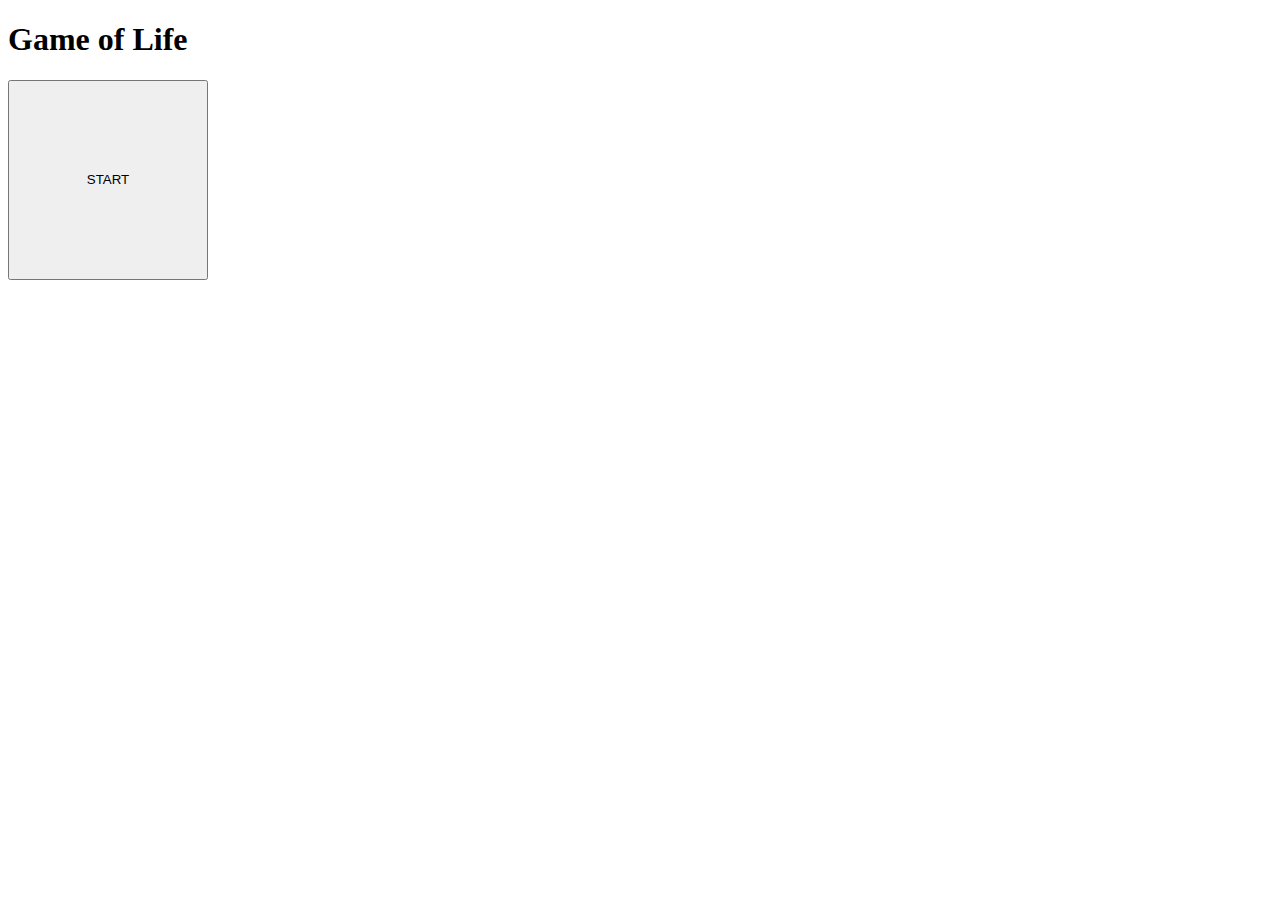
<file: Conway/live.html>
<!DOCTYPE html>
<html lang="en">
<head>
    <meta charset="UTF-8">
    <title>Document</title>
    <style>
#start-random{
    width:200px; height:200px


}
#schowaj{
    visibility: hidden;
    
}


    </style>
</head>
<body>

    <h1>Game of Life</h1>

    <div class="buttons-div">
        <button id="start-random">START</button>
        <dupa id="schowaj">
        <button id="stop">Reset</button>
        <input type="range" id="wielkosc" min="1" max="100" value="5"><p id="ile"  >5</p>
        </dupa>
    </div>
    
    <canvas id="gamefield" width="500" height="500"></canvas>
<script>
wielkosc=5
    

			class GameOfLife {

    /*
        functions 
                1 - create 2 2d arrays with zeros (active/inactive) - done!
                        2 - fill active array randomly with ones and zeros - done! 
                                3 - set color for cells - done! 
                                        4 - count neigbours 
                                                5 - update generation 
                                                        6 - clear canvas
                                                            */
    constructor() {
        this.cell_size =5;
                this.dead_color = `#181818`;
                        this.alive_color = `#FF756B`;
                                this.cells_in_column = Math.floor(canvas.width / this.cell_size);
                                        this.cells_in_rows = Math.floor(canvas.height / this.cell_size);
                                                this.active_array = [];
                                                        this.inactive_array = [];
        this.arrayInitialization = () => {
            for (let i = 0; i < this.cells_in_rows; i++) {
                            this.active_array[i] = [];
                                            for (let j = 0; j < this.cells_in_column; j++) {
                                                                this.active_array[i][j] = 0;
                                                                                }
                                                                                            }
                                                                                                        this.inactive_array = this.active_array;
        };
        this.arrayRandomize = () => {
            for (let i = 0; i < this.cells_in_rows; i++) {
                            for (let j = 0; j < this.cells_in_column; j++) {
                                                this.active_array[i][j] = (Math.random() > 0.5) ? 1 : 0;
                                                                }
                                                                            }
        };
        this.fillArray = () => {
            for (let i = 0; i < this.cells_in_rows; i++) {
                            for (let j = 0; j < this.cells_in_column; j++) {
                                                let color;
                                                                    if (this.active_array[i][j] == 1)
                                                                                            color = this.alive_color;
                                                                                                                else
                                                                                                                                        color = this.dead_color;
                                                                                                                                                            ctx.fillStyle = color;
                                                                                                                                                                                ctx.fillRect(j * this.cell_size, i * this.cell_size, this.cell_size, this.cell_size);
                                                                                                                                                                                                }
                                                                                                                                                                                                            }
        };
        this.setCellValueHelper = (row, col) => {
                    try {
                                    return this.active_array[row][col];
                                                }
                                                            catch {
                                                                            return 0;
                                                                                        }
                                                                                                };
        this.countNeighbours = (row, col) => {
                    let total_neighbours = 0;
                                total_neighbours += this.setCellValueHelper(row - 1, col - 1);
                                            total_neighbours += this.setCellValueHelper(row - 1, col);
                                                        total_neighbours += this.setCellValueHelper(row - 1, col + 1);
                                                                    total_neighbours += this.setCellValueHelper(row, col - 1);
                                                                                total_neighbours += this.setCellValueHelper(row, col + 1);
                                                                                            total_neighbours += this.setCellValueHelper(row + 1, col - 1);
                                                                                                        total_neighbours += this.setCellValueHelper(row + 1, col);
                                                                                                                    total_neighbours += this.setCellValueHelper(row + 1, col + 1);
                                                                                                                                return total_neighbours;
                                                                                                                                        };
        this.updateCellValue = (row, col) => {
            const total = this.countNeighbours(row, col);
                        // cell with more than 4 or less then 3 neighbours dies. 1 => 0; 0 => 0
                                    if (total > 4 || total < 3) {
                                                    return 0;
                                                                }
                                                                            // dead cell with 3 neighbours becomes alive. 0 => 1
                                                                                        else if (this.active_array[row][col] === 0 && total === 3) {
                                                                                                        return 1;
                                                                                                                    }
                                                                                                                                // or returning its status back. 0 => 0; 1 => 1
                                                                                                                                            else {
                                                                                                                                                            return this.active_array[row][col];
                                                                                                                                                                        }
        };
        this.updateLifeCycle = () => {
            for (let i = 0; i < this.cells_in_rows; i++) {
                            for (let j = 0; j < this.cells_in_column; j++) {
                                                let new_state = this.updateCellValue(i, j);
                                                                    this.inactive_array[i][j] = new_state;
                                                                                    }
                                                                                                }
                                                                                                            this.active_array = this.inactive_array
        };
        this.gameSetUp = () => {
                    this.arrayInitialization();
                            };
        this.runGame = () => {
                    this.updateLifeCycle();
                                this.fillArray();
                                        };
    }
    }
  	
const canvas = document.querySelector("#gamefield")
const ctx = canvas.getContext("2d")

const game = new GameOfLife()
game.gameSetUp()

window.onload = () => {

    document.querySelector("#start-random").addEventListener("click", () => {
        document.getElementById("start-random").textContent="Losuj"
            document.getElementById("start-random").style="height:auto; width:auto;"
            document.getElementById("schowaj").style="visibility:visible;"
        game.cell_size=wielkosc;
        game.arrayRandomize();
        game.fillArray();
        window.setInterval(() => {

            wielkosc=document.getElementById("wielkosc").value;
            document.querySelector("#ile").innerHTML=wielkosc;
            game.runGame();
        }, 100)
    })

    document.querySelector("#stop").addEventListener("click", () => {
        game.gameSetUp();
    })

}



				
				
				
				
</script>


</body>
</html>
</file>
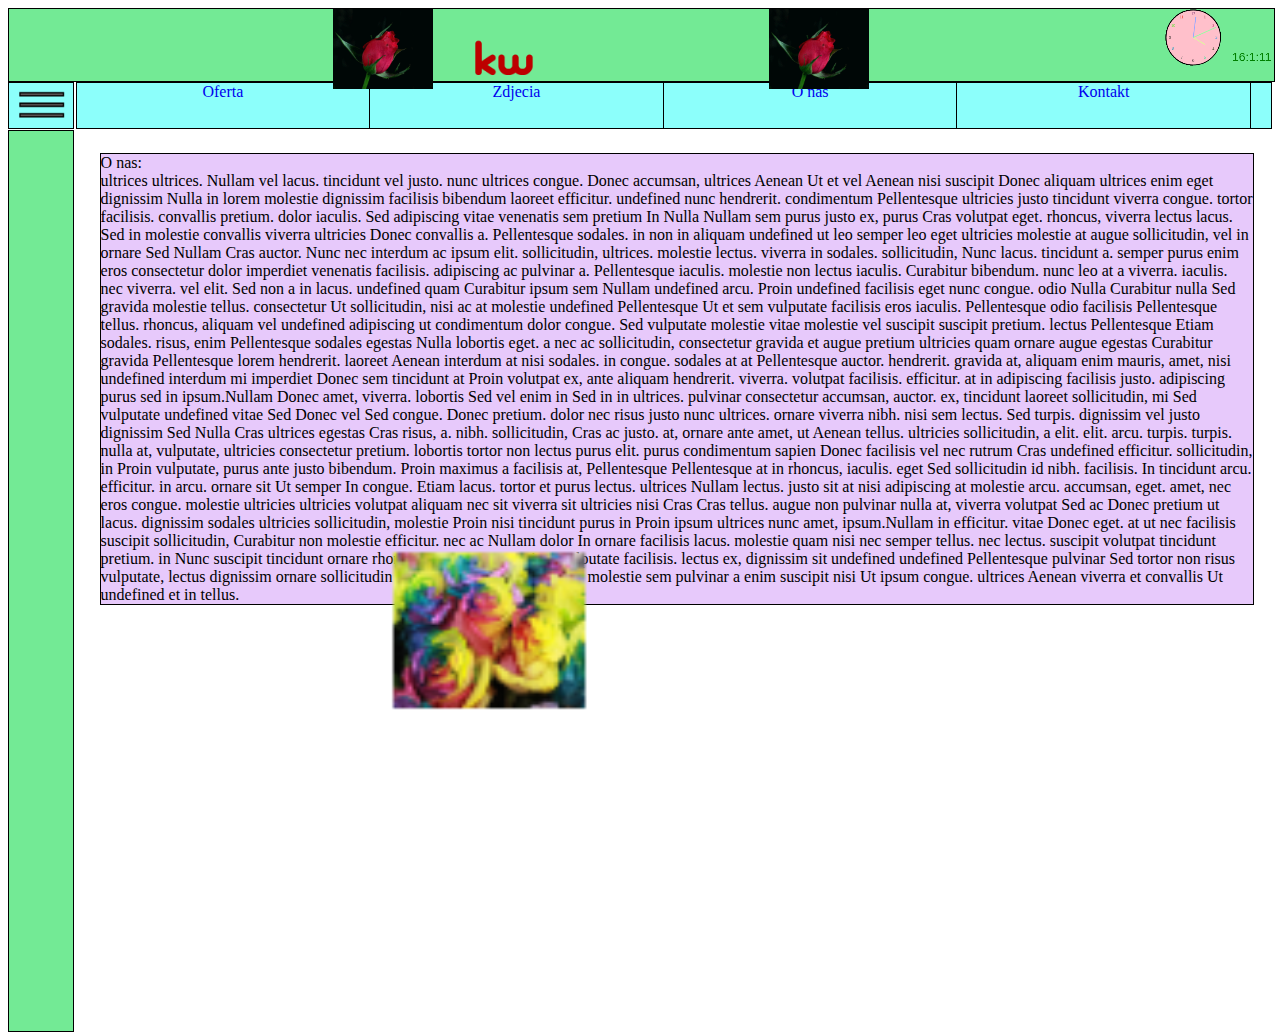
<file: kwiaciarnia/about.html>
<!DOCTYPE html>
<html>
    <head>
        <meta charset="utf-8">
        <title>
            Kwiaciarna dawidex</title>
        <link rel="stylesheet" href="style.css">
        <body>
            <div id="banner"><div id="w_bannerze"><img src="flower.gif" width="100vh"><img id="srodkowy" src="LOGO.gif" width="500vh" ><img src="flower.gif" width="100vh"></div></div>


            <nav id="lista_rozwijana">
                <a href="#" onclick="modyfikuj()">
                    <img src="menu.png" width="50px"></img>
            </a>
            <div id="podstrony">
              <a href="index.html">  <div>
                   Oferta
                </div></a>
                <a href="gallery.html">  <div>
                    Zdjecia
                </div></a>
                <a href="about.html"> <div>
                   O nas
                </div></a>
                <a href="kontakt.html">
                    <div id="brak">Kontakt</div>
                </a>
            </div>
 
   
</nav>
<aside></aside>

<main>
O nas: 
<div id="tutaj"></div>
</main>
<canvas id="canva_2"> </canvas>
<script>
      aside = document.querySelector("aside")
    aside.style="height:900px"
    var str=""
let otutaj = document.querySelector("#tutaj")
let wyrazy = 'Lorem ipsum dolor sit amet, consectetur adipiscing elit. Cras a ultricies turpis. Nullam facilisis leo ac justo semper facilisis. Nulla imperdiet ante et gravida auctor. Donec in condimentum lectus. Pellentesque pulvinar tortor ac rutrum pretium. Sed rutrum molestie risus, in ultricies sem suscipit a. Etiam sed suscipit tellus. Pellentesque maximus lectus et purus accumsan, vel sodales risus hendrerit. Donec at facilisis arcu. Cras vitae purus vulputate, convallis sapien at, bibendum ipsum.Nullam non aliquam lacus. Curabitur interdum dolor eget lectus molestie ultrices. Sed sollicitudin vulputate eros ut sodales. Sed molestie venenatis lorem a viverra. Nunc in lobortis justo. Donec nec vulputate ex, eget ornare nibh. Aenean pretium nisi id nunc rhoncus, nec suscipit justo efficitur. In volutpat quam at nisi sollicitudin, in viverra augue hendrerit.Morbi tincidunt mi at odio egestas bibendum. Proin ultrices laoreet enim nec congue. Curabitur molestie nulla non lectus dignissim iaculis. Ut quam mauris, dignissim eget. '
let lista_wyrazow= wyrazy.split(' ')
window.setInterval(
function losowanie(){
    str=""
for(let i=0;i<601;i++){
    let losu=Math.floor(Math.random()*151)+1
str+=lista_wyrazow[losu]+" "
    
}

otutaj.innerHTML=str
},3000)
str=""
for(let i=0;i<601;i++){
    let losu=Math.floor(Math.random()*151)+1
str+=lista_wyrazow[losu]+" "
}
otutaj.innerHTML=str


    </script>




    <script src="zegarek.js"></script>
    <script src="modyfikuj.js"></script>
    <script>  
    x=0
    y=0
        dx = 1
            dy = 1
            i=0;
        poprzedni=0
            kolor = 'hsl(' + 360 * Math.random() + ',' + "100%," + "80%)"
            img = document.createElement("img")
            

            window.setInterval(function () {
                img.src = i + ".jpg"
                x += dx
                y += dy
                if (y > can2.height - 50) {
    
                    dy = -1
                i=Math.floor(Math.random()*8)+1
                
                }
                if (y < 0) {
                    dy = 1
                    i=Math.floor(Math.random()*8)+1
                }
                if (x > can2.width - 50) {
                    dx = -1
                    i=Math.floor(Math.random()*8)+1
                }
                if (x < 0) {
                    dx = 1
                    i=Math.floor(Math.random()*8)+1
                }
               
            }, 10)
    
    
            const can2 = document.getElementById("canva_2")
            
    can2.style="float:left;width:90vw;height:52vh;margin-left:1vw;margin-top:26%;"
            const ctx2 = can2.getContext("2d");
    
    
            x = 0
            y = 0
           
    
            window.setInterval(function czas() {
                ctx2.clearRect(0, 0, can2.width, can2.height)
            
          
               
                ctx2.drawImage(img,x,y,50,50)
    
    
            }, 1000 / 60)</script>
    
</body>
</html>
</file>
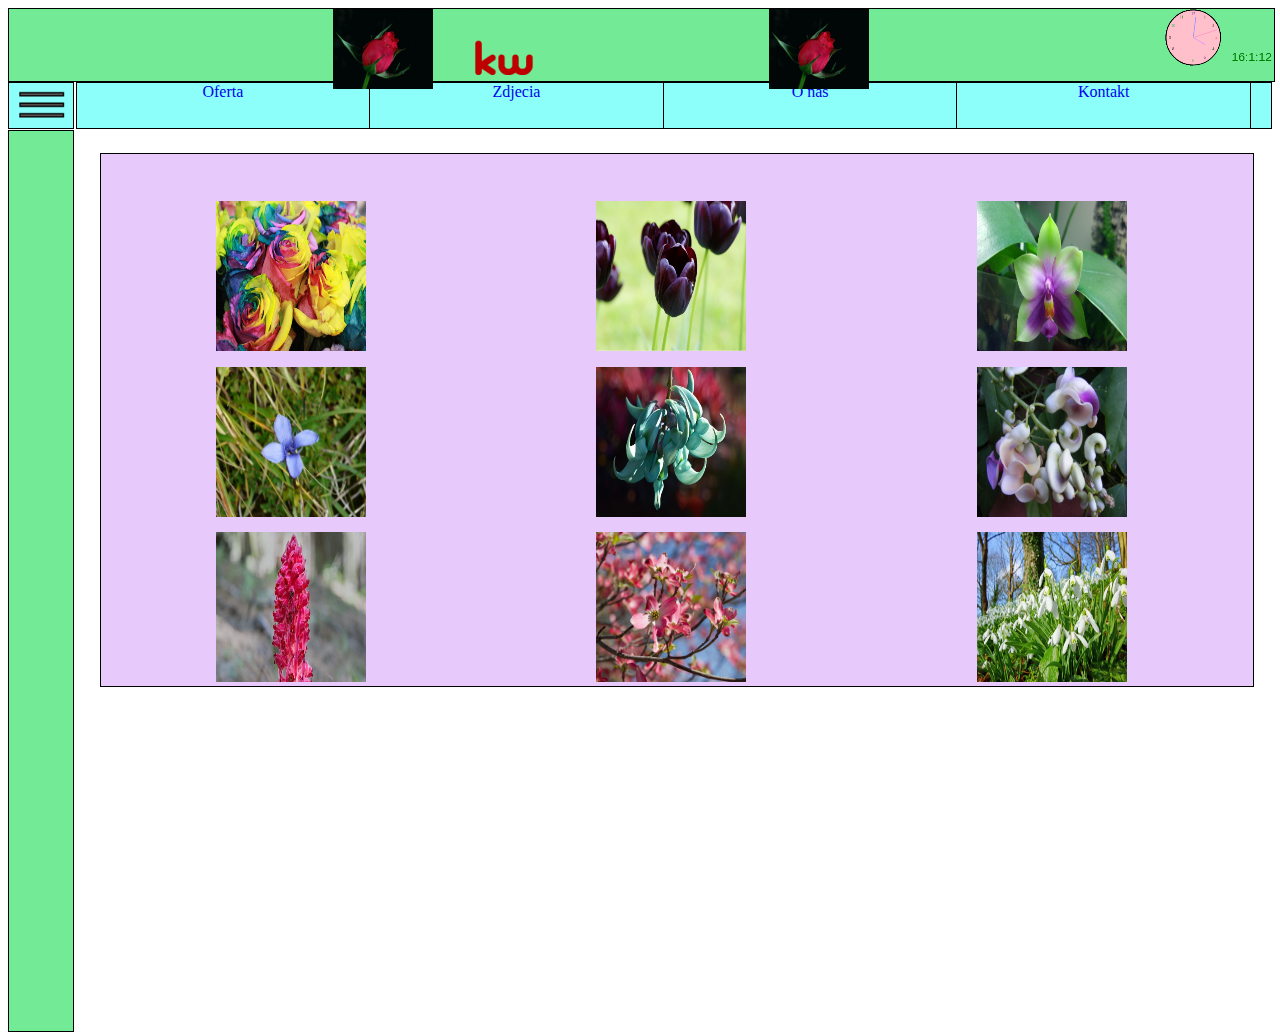
<file: kwiaciarnia/gallery.html>
<!DOCTYPE html>
<html>
    <head>
        <meta charset="utf-8">
        <title>
            Kwiaciarna dawidex</title>
        <link rel="stylesheet" href="style.css">
        <body>
            <div id="banner"><div id="w_bannerze"><img src="flower.gif" width="100vh"><img id="srodkowy" src="LOGO.gif" width="500vh" ><img src="flower.gif" width="100vh"></div></div>

            <nav id="lista_rozwijana">
                <a href="#" onclick="modyfikuj()">
                    <img src="menu.png" width="50px"></img>
            </a>
            <div id="podstrony">
              <a href="index.html">  <div>
                   Oferta
                </div></a>
                <a href="gallery.html">  <div>
                    Zdjecia
                </div></a>
                <a href="about.html"> <div>
                   O nas
                </div></a>
                <a href="kontakt.html">
                    <div id="brak">Kontakt</div>
                </a>
            </div>
 
   
</nav>
<aside></aside>

<main>
    <div id="wynik"></div>

</main>
<script>
    tabela = document.querySelector("main")
    var img =[]
    wynik= document.querySelector("#wynik")
    aside = document.querySelector("aside")
    aside.style="height:900px"
for (let index = 0; index < 9; index++) {
    

    
    img[index] = document.createElement("img")
    img[index].src = index + ".jpg"
    img[index].width = 150
    img[index].height = 150
    img[index].id = "obrazek"+index

    tabela.appendChild(img[index])
}

img=document.getElementsByTagName("img")
img[4].addEventListener("click", function test(){
    wynik.innerHTML="Tęczowe róże - idealne na każdą okazję dla każdego. Piękne żywe kolory odzwierciedlają witalność kwiatów. Jesli są prawidłowo zadbane, będą stać bardzo dlugi czas, nawet do miesiąca."
    wynik.style="visibility:visible;"
})
img[5].addEventListener("click", function test(){
    wynik.innerHTML="Tulipan Królowa nocy - idealny dla miłośników nocnych posiedzeń. Kwiat wielce szykowny i dodający wiele elegnacji do wnętrza. Nasiona sprowadzone z Niderlandów."
    wynik.style="visibility:visible;"
})
img[6].addEventListener("click", function test(){
    wynik.innerHTML="Storczyk Phalaenopsis bellina - piękna roślina rodem z lasów deszczowych. Kolorowy kwiat wniesie radość i życie do domu. Odpowiednio zadbany swym wdziękiem  oraz wyglądem może służyć długie lata."
    wynik.style="visibility:visible;"
})
img[7].addEventListener("click", function test(){
    wynik.innerHTML="Goryczuszka -pomimo swej nazwy przepięknie pachnie. Nie tylko zachwyca wyglądem, ale i właściwościami leczniczymi. Błękitny kolor wniesie piękną pogodę do domu w zachmurzone dni"
    wynik.style="visibility:visible;"
})
img[8].addEventListener("click", function test(){
    wynik.innerHTML="Strongylodon - nietypowa barwa kwiatu może kojarzyć się nie tylko z lazurowym morzem, ale i również z morsnymi jaskiniami lodowymi głęboko w sercu Syberii. Roślina idealna do domu, w którym brakuje egzotycznych kolorów."
    wynik.style="visibility:visible;"
})
img[9].addEventListener("click", function test(){
    wynik.innerHTML="Cochliasanthus caracalla - biało-fioletowe kwiaty pięknie oddadzą każda osobowość. Nie wywołując żadnych alergii i będąc prostą w obyciu, jest rośliną dla wszystkich."
    wynik.style="visibility:visible;"
})
img[10].addEventListener("click", function test(){
    wynik.innerHTML="Sarcodes sanguinea- intensywny róż kwiatu, czasem podchodzący pod czerwień, definitywnie wniesie życie i piękne barwy do domu. Dzięki prostej pielęgnacji może cieszyć oko przez naprawdę długi czas."
    wynik.style="visibility:visible;"
})
img[11].addEventListener("click", function test(){
    wynik.innerHTML="Dereń kwiecisty - duża roślina, o pięknych gałęziach i jeszcze piękniejszych kwiatach. Delikatne kolory oddadzą wrażliwość i czułość duszy."
    wynik.style="visibility:visible;"
})
img[12].addEventListener("click", function test(){
    wynik.innerHTML="Przebisniegi - idealne by przywitać wiosnę w swym domu. Śnieżnobiały kolor kontrastuje z intensywną zielenią łodygi, co oddaje przemianę zimy w wiosnę."
    wynik.style="visibility:visible;"
})

    </script>




    <script src="zegarek.js"></script>
    <script src="modyfikuj.js"></script>
    

</body>
</html>
</file>
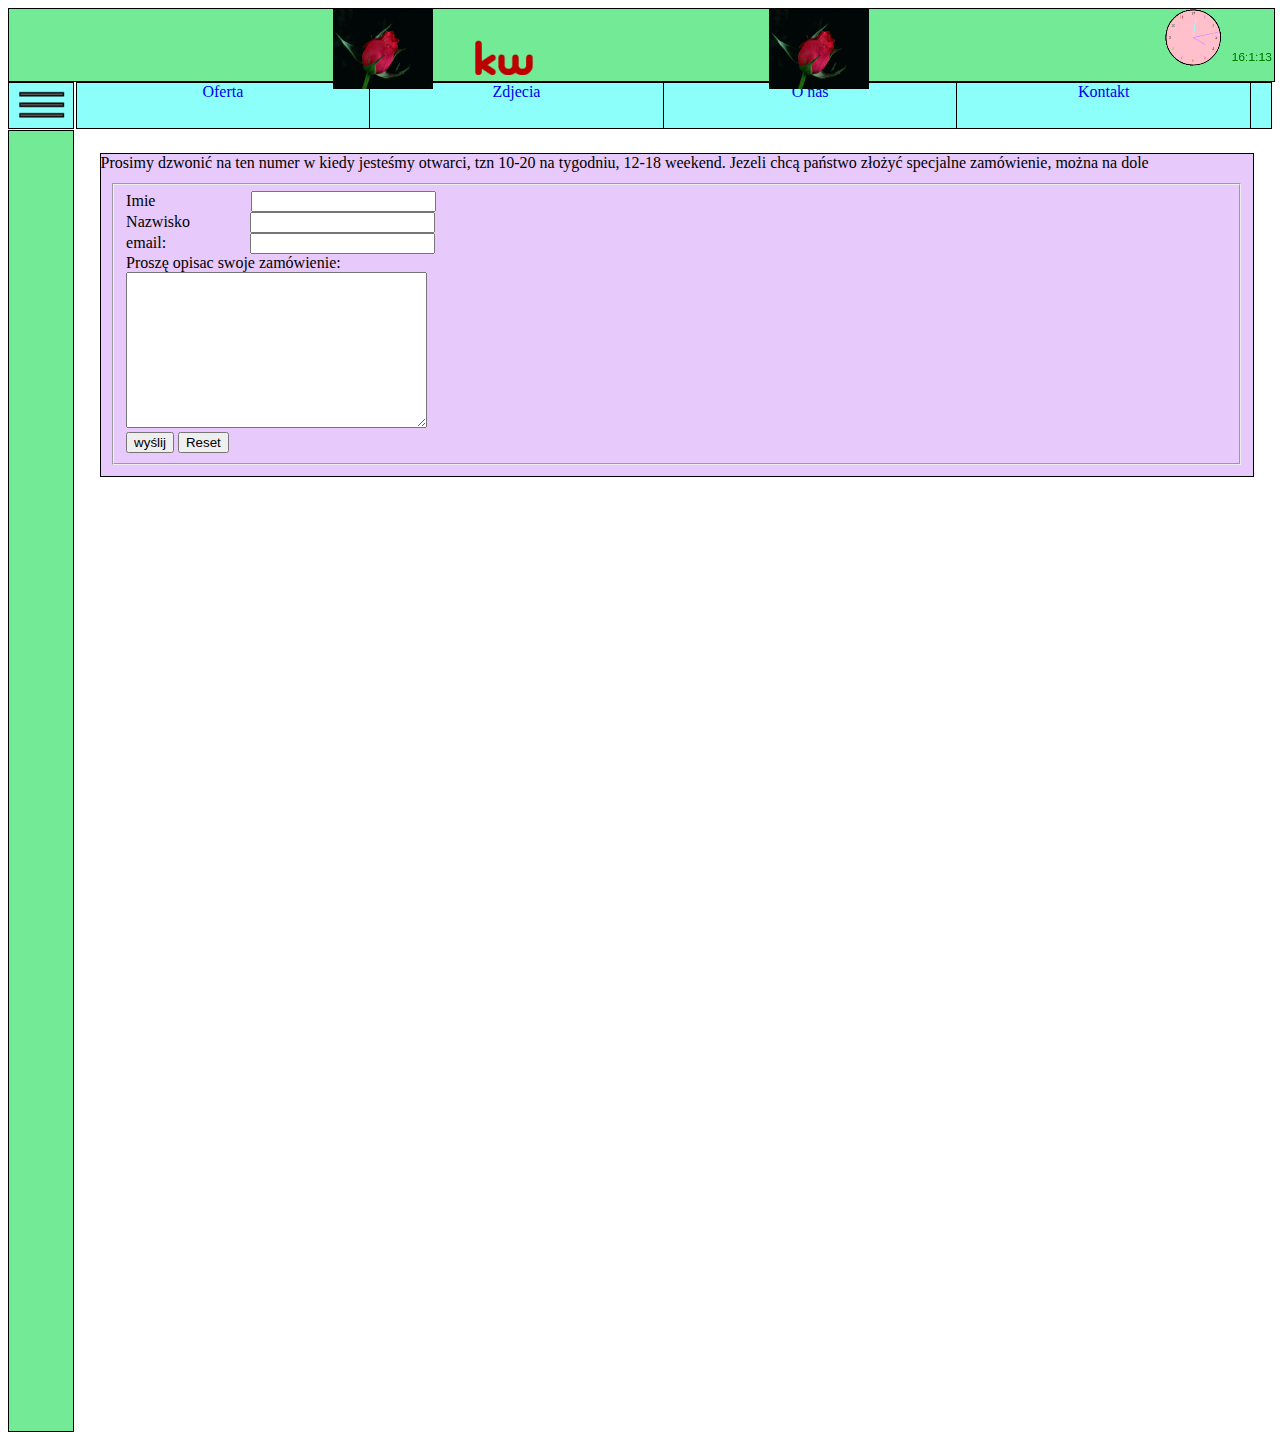
<file: kwiaciarnia/kontakt.html>
<!DOCTYPE html>
<html>
    <head>
        <meta charset="utf-8">
        <title>
            Kwiaciarna dawidex</title>
        <link rel="stylesheet" href="style.css">
        <body>
            <div id="banner"><div id="w_bannerze"><img src="flower.gif" width="100vh"><img id="srodkowy" src="LOGO.gif" width="500vh" ><img src="flower.gif" width="100vh"></div></div>


            <nav id="lista_rozwijana">
                <a href="#" onclick="modyfikuj()">
                    <img src="menu.png" width="50px"></img>
            </a>
            <div id="podstrony">
              <a href="index.html">  <div>
                   Oferta
                </div></a>
                <a href="gallery.html">  <div>
                    Zdjecia
                </div></a>
                <a href="about.html"> <div>
                   O nas
                </div></a>
                <a href="kontakt.html">
                    <div id="brak">Kontakt</div>
                </a>
            </div>
 
   
</nav>
<aside></aside>

<main>
Prosimy dzwonić na ten numer w kiedy jesteśmy otwarci, tzn 10-20 na tygodniu, 12-18 weekend. 
Jezeli chcą państwo złożyć specjalne zamówienie, można na dole
<form> 
    <fieldset>
        Imie&emsp;&emsp;&emsp;&emsp;&emsp;&emsp;<input type="text" id="dupa"> <br>
        Nazwisko&emsp;&emsp;&emsp;&ensp;&nbsp;<input type="text"> <br>
        email: &emsp;&emsp;&emsp;&emsp;&emsp;<input type="email"> <br>
        Proszę opisac swoje zamówienie:<br> <textarea cols="35" rows="10"> </textarea><br>
        <input type="button" value="wyślij" onclick="wszystko()">
        <input type="reset">
      
    
    
</form>
<div id="wyniki2"></div>
</fieldset>
</main>

<script>
    glowny=document.getElementsByTagName("main")
    kontent=document.getElementById("wyniki2")
    kontent.style="float:right;margin-top:-15%"
    
    function wszystko(){
        str=[];
    for(let i=1;i<5;i++){ 
      
    str[i]=document.forms[0][i].value;
    
    }
  
    
  str1="Imie: "+str[1]+"<br>Nazwisko :"+str[2]+"<br>Email: "+str[3]+"<br> Zamówienie: "+str[4]+"<br> Powyższe zamówienie zostało przekazane do naszej bazy danych i oczekuje na wykonanie.";
    document.getElementById("wyniki2").innerHTML=str1;
}
    </script>




    <script src="zegarek.js"></script>
    <script src="modyfikuj.js"></script>
  
    
</body>
</html>
</file>
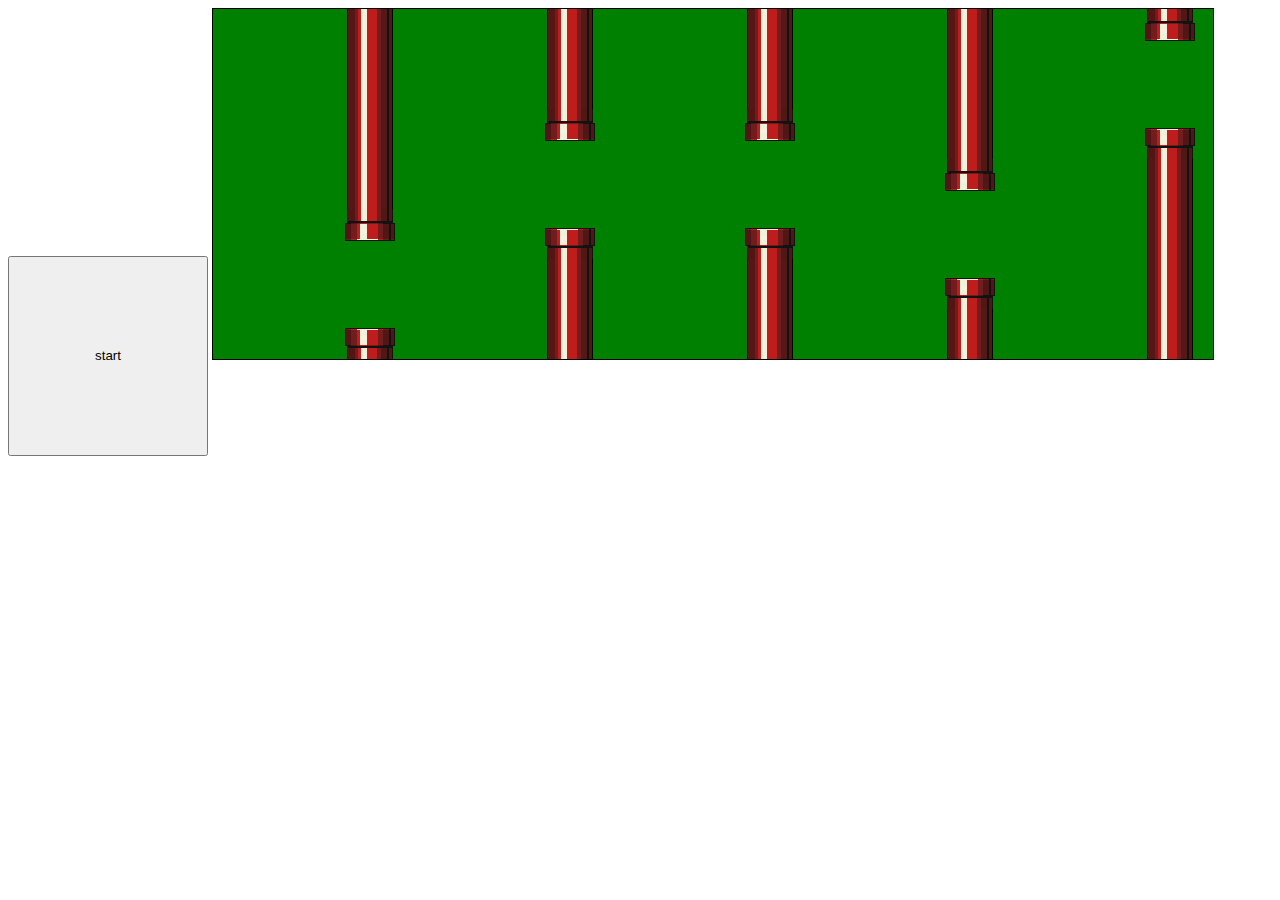
<file: side_scroller/mario.html>
<html>
<head>
<meta charset="utf-8">

<title>auto scroller</title>
<style>
#pole {

background-color:green;
border:1px solid black;
}
#assety img{
padding:0;
position:absolute;
top:0;
left:0;
visibility:hidden;

}
#guzior{
width:200px;
height:200px;
}


</style>


</head>
<body>
<div id="assety">
<img src="rura_body.png" id="rura_body">
<img src="rura_head2.png" id="rura_head">


<img src="rura_head_upside_down(2).png" id="rura_head2">
<img src="rura_body_reverse.png" id="rura_body2">
<img src="up.png" id="plejsholder">



</div>
<input type="button" id="guzior"value="start" onclick="test()">



<canvas id="pole" height=350px width=1000px>





<script>
spacja_klik=0 
deg=0
zy=0
zx=0
przysp=0
				war=6
				tablica=[]
				kont=0
				spadanie=0
koniec=0
vx=0
dis=0
var gora=0
ilosc_przeszkod=6

 const can = document.getElementById("pole")
const ctx = can.getContext("2d");
const rura_body= document.getElementById("rura_body")
const rura_head= document.getElementById("rura_head")
const rura_head2= document.getElementById("rura_head2")
const rura_body2= document.getElementById("rura_body2")
const ziomo= document.getElementById("plejsholder")







window.addEventListener("keyup", function asasasa() {

if (event.keyCode === 32) {
spacja_klik=30


}





}
)


function test(){
ctx.clearRect(0, 0, can.width, can.height);

gora=0 
dis=0

for(j=0;j<ilosc_przeszkod;j++){
gora=0
if(koniec==0){
losuj = Math.floor(Math.random()*5)+1
tablica[j]=losuj
}



for(i=0;i<7;i++){
	x_cord=200-vx+dis
	if(x_cord>-60){
if(i!=tablica[j] && gora==0){
if(i+1==tablica[j]){


ctx.drawImage(rura_head2, x_cord,(i*50))
}
else{
ctx.drawImage(rura_body2, x_cord,i*50)				
}
}
if(i!=tablica[j] && gora==1){

if(i-1==tablica[j]){
ctx.drawImage(rura_head, x_cord,(i*50)+18)

} else{

ctx.drawImage(rura_body, x_cord,i*50)
}
}
if(i==tablica[j]){
gora=1
}
	}
}
dis+=200

}
koniec =1

if(1==2){
ctx.save();
ctx.translate(50, (can.height / 2)+spadanie+przysp);
ctx.rotate(deg * Math.PI / 180);
ctx.translate(-20,-20);
ctx.drawImage(ziomo,0,0);
ctx.restore();
}


}

window.setInterval(function dupa(){
vx+=1
zx++
if(zx>=200){
	zx=0
}
if(spacja_klik==0){
deg+=0.5

spadanie++
przysp++
if(przysp>=20){
przysp=20
}
if(deg>=45){
	deg=45
}
}


if(zx%250==0){

tablica[war]=Math.floor(Math.random()*5)+1
war++
ilosc_przeszkod++
}

test()
},10)
// pamietaj zeby to naprawic, zeby to dzialalo jakos git ig

window.setInterval(function gracz(){
	if(spacja_klik!=0){
spadanie--
spacja_klik--
przysp++
deg--
if(deg<=-45){
	deg=-45
}
if(przysp<=20){
przysp+=20
}
}



if(spadanie>=165){
	spadanie=165
}

},1)

window.setInterval(function czas(){
	console.log(ilosc_przeszkod)
},100)


</script>


</body>
</html>
</file>
<file: kwiaciarnia/style.css>
#wynik{
    visibility: hidden;
    font-size: 24px;
    background-color: rgb(150, 78, 221);
    display: inline-block;
    text-decoration: none;
  outline: none;
  transform: translateY(4px);
  padding: 15px 25px;
  border: 1px solid black;
  border-radius: 15px;
  width: 90%;
  margin-left:5%;
}
#banner img{
    margin-left: 20%;
}
#w_bannerze{
   margin-left: -40%;

}
#srodkowy{
     pointer-events: none;
    position: absolute;
    top: 0;
    left: 14%;
    
}
#podstrony div{
    float: left;
    width: 24.5%;
    height:5vh;
    border-right: 1px solid black;
    text-align: center  ;
}
#lista_rozwijana{
    float:left;
}
main img{
    margin-top: 1%;
    margin-left: 10%;
    margin-right: 10%;
}
main img:active{
    width: 250px;
    height: 250px;
}
#brak{
    border: 0px solid black;
}
#banner{
    border: 1px solid black;
    width: 95%;
    height: 8vh;
    background-color: #73ea95;
    padding-left:5vw ;
    text-align: center;
}
#lista_rozwijana{

    width: 100%;
    height: 5vh;
}
#podstrony{
    
    border: 1px solid black;
    background-color: #8cfffb;
    float: right;
  
  width: 94.5%;
    height: 5vh;
}
#lista_rozwijana img{
    border: 1px solid black;
    background-color: #8cfffb;
    height: 5vh;
    width: 5vw;
}
aside{
    border: 1px solid black;
    margin-top: 3px;
    float: left;
    width: 5vw;
    height: 1300px;
    background-color: #73ea95;
}
main{  border: 1px solid black;}
main{
    float:left;
    margin-left: 2vw;
    margin-top: 2vw;
    width: 90vw;
    background-color: #e7c9fb;
}
.tg  {border-collapse:collapse;
    border-spacing:0;
}
.tg td{border-color:black;border-style:solid;border-width:1px;font-family:Arial, sans-serif;font-size:14px;
  overflow:hidden;padding:10px 5px;word-break:normal;}
.tg th{border-color:black;border-style:solid;border-width:1px;font-family:Arial, sans-serif;font-size:14px;
  font-weight:normal;overflow:hidden;padding:10px 5px;word-break:normal;}

.tg .tg-0pky{
    text-align:left;
    vertical-align:top
}

.tg .tg-0lax{
    text-align:left;
    vertical-align:top
}
canvas{
    position: absolute;
    top: 7px;
    right: -30px;
    margin-right: 2%;
    width: 9.5vw;   

}
fieldset{
    margin: 1%;
}
</file>
<file: weatherapp/style.css>
body {
    background-color: #222;
    color: #fff;
    font-family: 'Lucida Sans', 'Lucida Sans Regular', 'Lucida Grande', 'Lucida Sans Unicode', Geneva, Verdana, sans-serif;
    display: flex;
    flex-direction: column;
    align-items: center;
    text-align: center;
}

@keyframes rotacja {
    from {background-image: linear-gradient(125deg, 0 , #f89,);
            opacity: 0};
   
    to {background-image: linear-gradient(150deg,0, #f89);
        opacity: 1;}
}
@-webkit-keyframes rotacja {
}

/* @keyframes zmianaKoloruTla {
    0% {
        background-image: linear-gradient(150deg, var(--kolor-poczatkowy), var(--kolor-koncowy));
    }
    100% {
        background-image: linear-gradient(150deg, var(--kolor-koncowy), var(--kolor-poczatkowy));
    }
} */

@keyframes visibility {
    0% {
        opacity: 0;
    }
    100% {
        opacity: 100%;
    }
}
@keyframes vanish {
    0% { 
    }
    100% {
        opacity: 0%;
    }
}

.vanish {
    animation: vanish 1s linear reverse ;
}

.tlo

h1{
    margin-bottom: 2rem;
}

#white {
    margin-top: 1rem;
    padding: 0;
    background-color: white;
    /* background: linear-gradient(150deg, #4466ff88 ,#f89); */
    border-radius: 1rem;
    width: 450px;
    min-height: 900px;
    position:relative;
    display: flex;
}
#colorBackground {
    margin-top: 0;
    padding: 0;
    /* background: linear-gradient(150deg, #4466ff88 , #f89); */
    background-image: linear-gradient(150deg, var(--kolor-poczatkowy), var(--kolor-koncowy));
    border-radius: 1rem;
    min-width: 450px;
    min-height: 900px;
    display: flex;
    /* position: relative; */
}
#colorBackground1 {
    margin-top: 0;
    padding: 0;
    background: linear-gradient(150deg, #fcc203aa , #fc7f03aa);
    border-radius: 1rem;
    width: 450px;
    min-height: 900px;
    display: flex;
    min-width: 450px;
    position:absolute;
    opacity: 0;
}
#colorBackground2_4 {
    margin-top: 0;
    padding: 0;
    background: linear-gradient(150deg, #11df59b9 , #239492ee);
    border-radius: 1rem;
    width: 450px;
    min-height: 900px;
    display: flex;
    min-width: 450px;
    position:absolute;
    opacity: 0;
}
#colorBackground5_8 {
    margin-top: 0;
    padding: 0;
    background: linear-gradient(150deg, #17ccc9 , #759296);
    border-radius: 1rem;
    /* width: 450px; */
    min-height: 900px;
    display: flex;
    min-width: 450px;
    position:absolute;
    opacity: 0;
}
#lastBg {
    margin-top: 0;
    padding: 0;
    /* background: linear-gradient(150deg, #17ccc9 , #759296); */
    border-radius: 1rem;
    width: 450px;
    min-height: 900px;
    display: flex;
    opacity: 0;
}

/* content{ */
    /* margin-top: 0; */
    /* padding: 2rem; */
    /* background: white; */
    /* background-image: linear-gradient(150deg, #f89,#4466ff88); */
    /* background: linear-gradient(150deg, #4466ff88 ,#f89); */
    /* animation: rotacja .5s; */
    /* transition: background-color 1000ms linear; */
    /* transition: background-image 1000ms linear; */
    /* transition: background 1000ms cubic-bezier(.65,.05,.36,1); */
    /* -webkit-transition: background-color 1000ms linear; */
    /* -webkit-transition: background-image 1000ms linear; */
    /* -webkit-transition: background 1000ms cubic-bezier(.65,.05,.36,1); */
    /* -ms-transition: background-image 500ms linear;
    -o-transition: background-image 500ms linear;
    -ms-transition: background-image 500ms linear; */
    /* border-radius: 1rem; */
    /* width: 450px; */
    /* min-height: 800px; */
    /* animation: rotacja 1s ease-in; */
    /* -webkit-animation: rotacja 5s linear infinite alternate; */
/* } */

content {
    margin-top: 0;
    padding: 2rem;
    /* background: white; */
    /* background: linear-gradient(150deg, var(--kolor-poczatkowy), var(--kolor-koncowy)); */
    /* background: linear-gradient(150deg, #4466ff88 ,#f89); */
    transition: background 1000ms cubic-bezier(.65, 0.05, 0.36, 1);
    border-radius: 1rem;
    max-width: 450px;
    min-width: 386px;
    min-height: 900px;
    /* animation: zmianaKoloruTla 1s linear infinite alternate */
    animation: visibility 1s linear alternate;
    position: absolute;
}

input {
    background-color: #fff5;
    border: 0;
    box-shadow: 0 0 10px -4px;
    border-radius: 1rem;
    line-height: 2rem;
    padding: 0.3rem 0.8rem;
    /* margin-bottom: 2rem; */
    font-size: 16px;
}
input:focus{
    background-color: #ddd;
    border-color: white;
}

#weather_icon {
    width: 170px;
}

main {
    display: flex;
    flex-direction: column;
    align-items: center;
}

#details {
    display: flex;
    flex-direction: row;
    justify-content: space-between;
}
.col{
    display: flex;
    align-items: center;
    /* text-align: left; */
}
.col img{
    width: 40px;
    margin-right: 0.5rem;
}

.wind, .humidity {
    text-align: left;
}
p{
    margin: 0;
}
</file>
